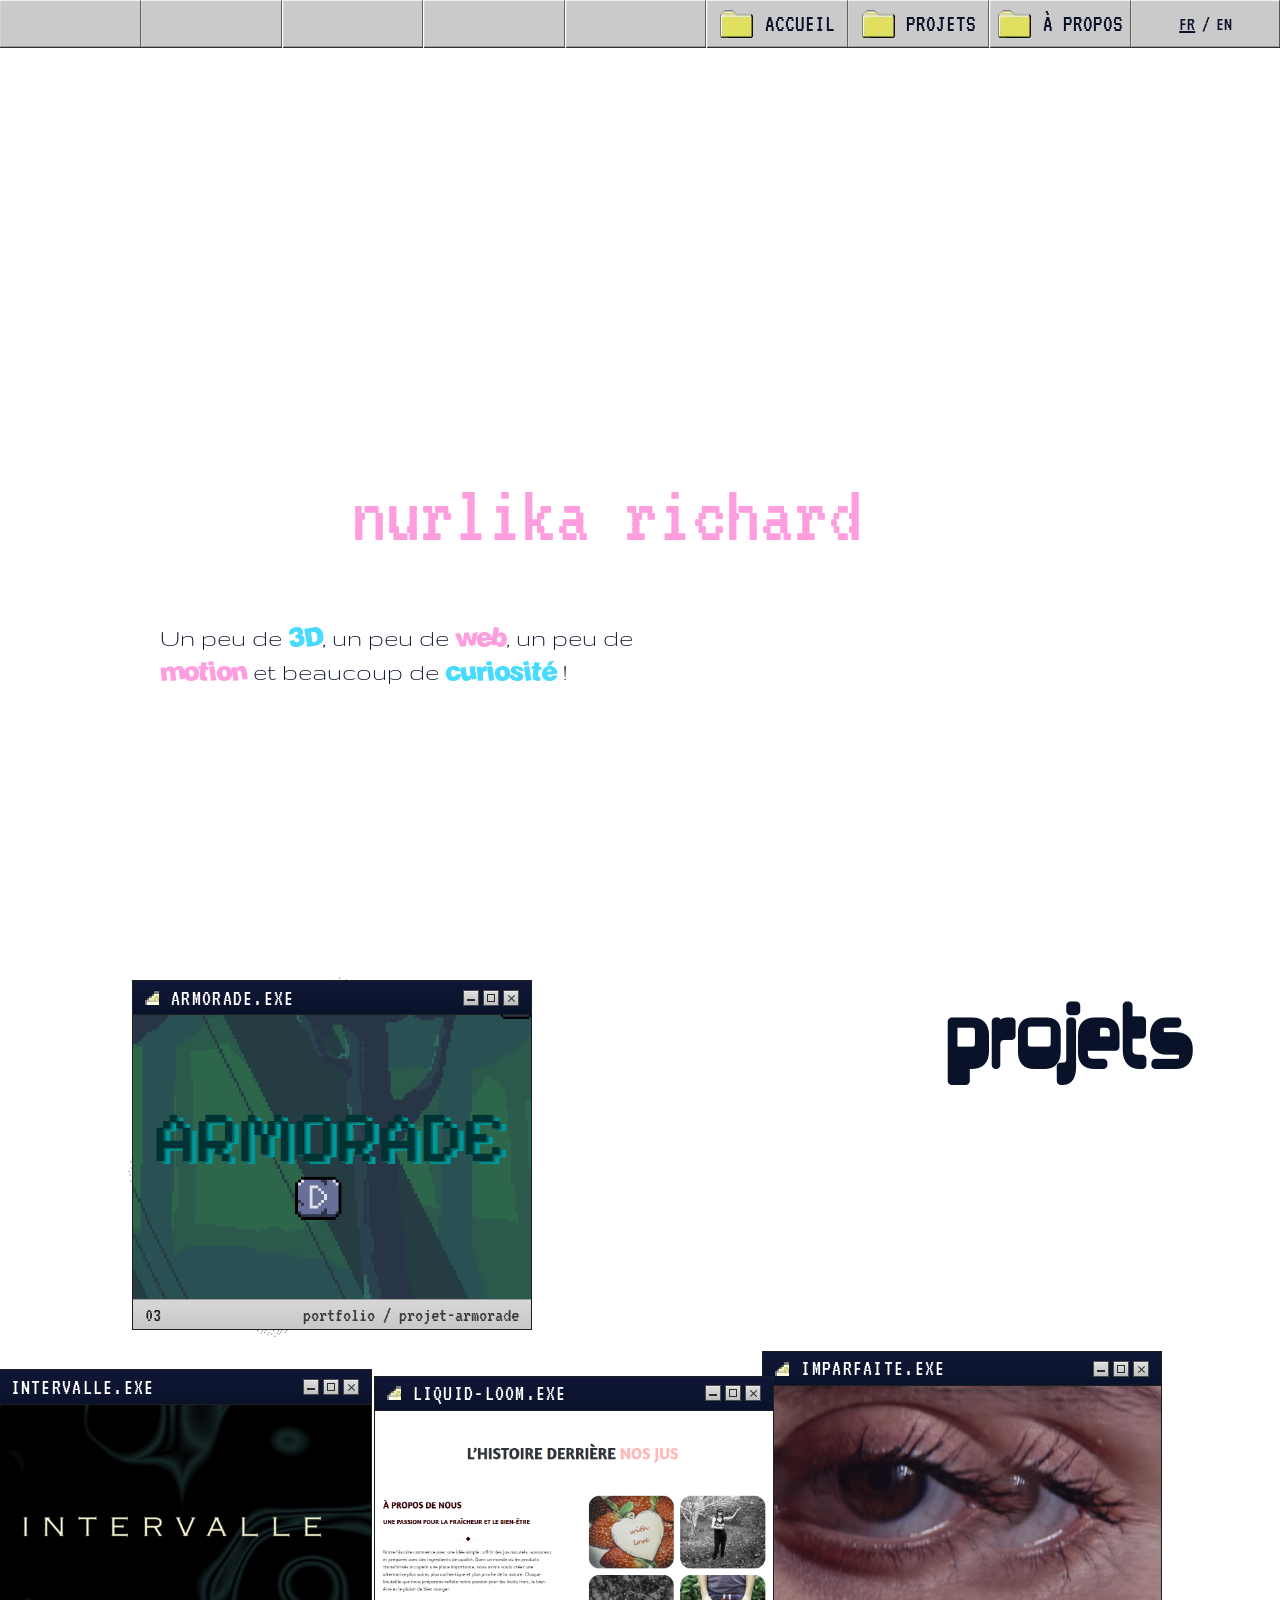
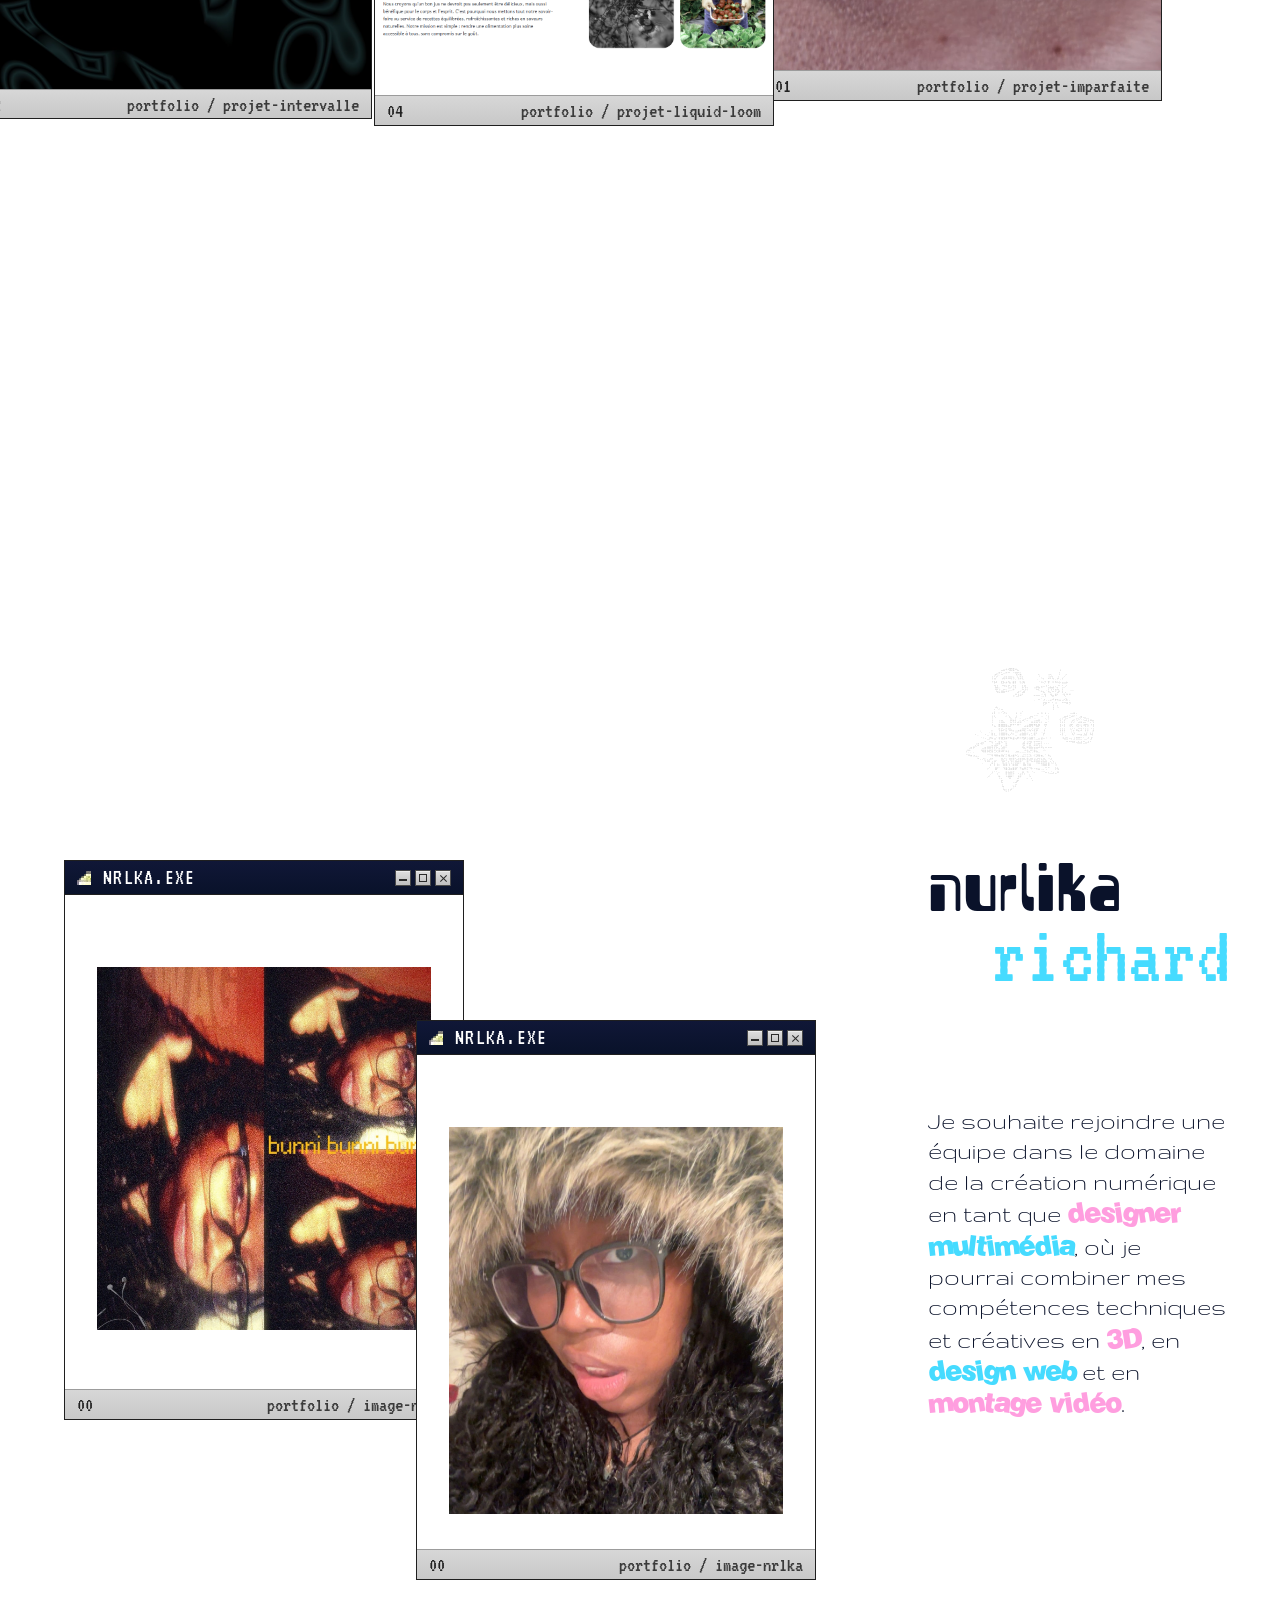
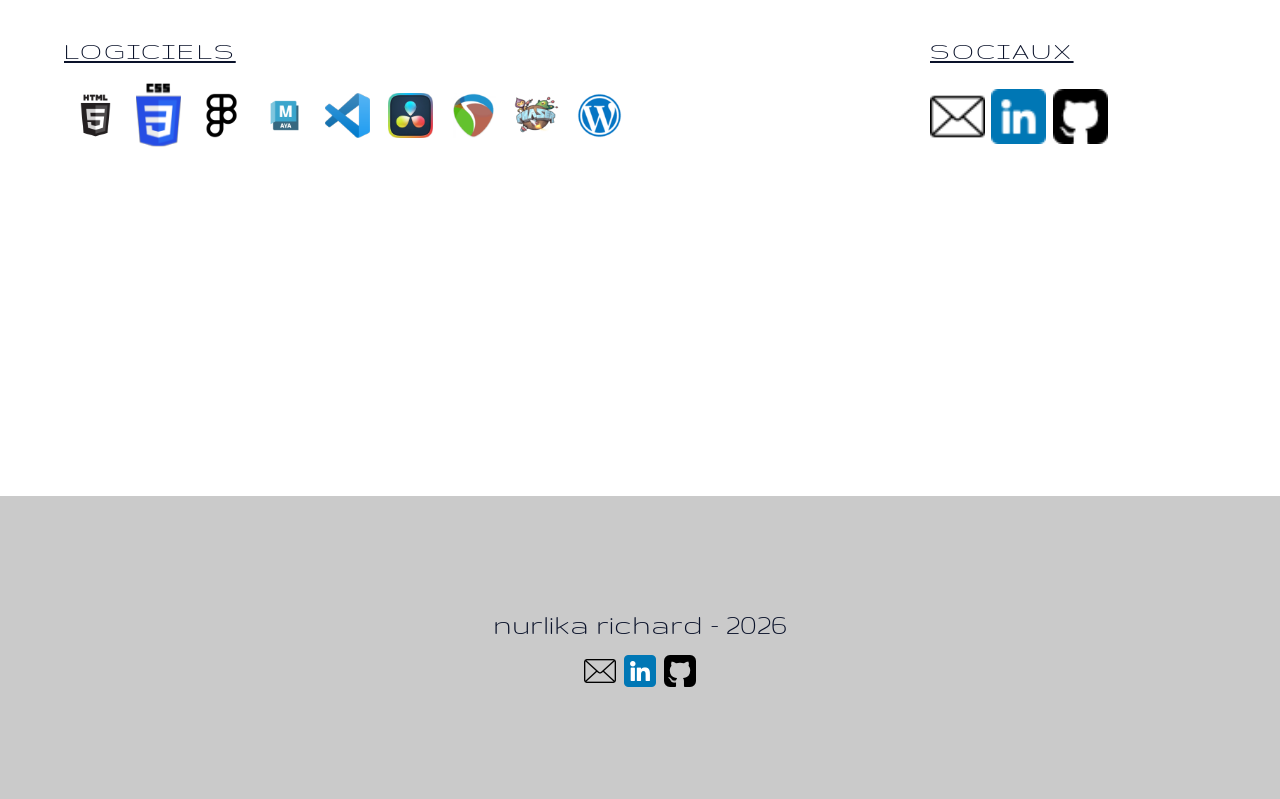
<file: index.html>
<!DOCTYPE html>
<html lang="fr">

<head>
    <!--<meta name="robots" content="noindex, nofollow">  ne rend pas la page visible dans les résultats de recherche -->
    <meta charset="UTF-8">
    <meta name="viewport" content="width=device-width, initial-scale=1.0">
    <title>Accueil | Portfolio Nurlika Richard</title>

    <link rel="stylesheet" href="./css/base.css">
    <link rel="stylesheet" href="./css/layout.css">
    <link rel="stylesheet" href="./css/composants/navigation.css">
    <link rel="stylesheet" href="./css/composants/carte-projet.css">
    <link rel="stylesheet" href="./css/composants/bouton.css">
    <link rel="stylesheet" href="./css/composants/notification.css">
    <link rel="stylesheet" href="./css/composants/animation-pixels.css">
    <script src="./js/main.js"></script>
    <script src="./js/i18n.js" defer></script>
    <script src="./js/notification.js" defer></script>
    <script src="./js/animation-pixels.js" defer></script>
</head>

<body class="page-accueil">

    <div class="page-accueil__content">

        <!-- NAVIGATION -->
        <nav class="navigation">
            <ul>
                <li><a href="#"></a></li>
                <li><a href="#"></a></li>
                <li><a href="#"></a></li>
                <li><a href="#"></a></li>
                <li><a href="#"></a></li>
                <li><a href="#accueil" data-i18n="home">Accueil</a></li>
                <li><a href="#projets" data-i18n="projects">Projets</a></li>
                <li><a href="#a-propos" data-i18n="about">À propos</a></li>
            </ul>
        </nav>

        <!-- CONTENU PRINCIPAL -->
        <main class="accueil">

            <!-- SECTION HERO DE L'ACCUEIL -->
            <section id="accueil" class="accueil-introduction" aria-labelledby="titre-accueil">

                <!-- TITRE PRINCIPAL -->
                <h1 id="titre-accueil">
                    <span class="titre-accueil__ligne"><span>p</span><span>o</span><span>rt</span></span><span
                        class="titre-accueil__ligne"><span>f</span><span>o</span><span>li</span><span>o</span></span>
                </h1>

                <!-- ANIMATION DES FORMES COLORÉES -->
                <aside class="animation-pixels" aria-label="Animation décorative" aria-hidden="true">
                    <span class="animation-pixels__boite animation-pixels__boite--cyan"></span>
                    <span class="animation-pixels__boite animation-pixels__boite--cyan"></span>
                    <span class="animation-pixels__boite animation-pixels__boite--cyan"></span>
                    <span class="animation-pixels__boite animation-pixels__boite--cyan"></span>
                    <span class="animation-pixels__boite animation-pixels__boite--cyan"></span>
                    <span class="animation-pixels__boite animation-pixels__boite--cyan"></span>
                    <span class="animation-pixels__boite animation-pixels__boite--cyan"></span>
                    <span class="animation-pixels__boite animation-pixels__boite--rose"></span>
                    <span class="animation-pixels__boite animation-pixels__boite--rose"></span>
                    <span class="animation-pixels__boite animation-pixels__boite--rose"></span>
                    <span class="animation-pixels__boite animation-pixels__boite--rose"></span>
                    <span class="animation-pixels__boite animation-pixels__boite--rose"></span>
                    <span class="animation-pixels__boite animation-pixels__boite--rose"></span>
                    <span class="animation-pixels__boite animation-pixels__boite--rose"></span>
                    <span class="animation-pixels__boite animation-pixels__boite--cyan"></span>
                    <span class="animation-pixels__boite animation-pixels__boite--rose"></span>
                    <span class="animation-pixels__boite animation-pixels__boite--cyan"></span>
                    <span class="animation-pixels__boite animation-pixels__boite--rose"></span>
                </aside>

                <!-- NOM ET DESCRIPTION -->
                <p class="accueil-sur-titre">nurlika richard</p>
                <p class="accueil-description" data-i18n="intro" data-i18n-html="true">
                    Un peu de <span>3D</span>, un peu de <span>web</span>, un peu de <span>motion</span> et beaucoup de
                    <span>curiosité</span> !
                </p>
            </section>


            <!-- SECTION PROJETS -->
            <section id="projets" class="accueil-projets" aria-labelledby="titre-projets">

                <!-- ÉLÉMENTS DÉCORATIFS -->
                <img src="./assets/images/style-1.svg" alt="" class="accueil-projets__decor" aria-hidden="true">
                <div class="accueil-projets__ombre" aria-hidden="true"></div>

                <!-- TITRE  -->
                <h2 id="titre-projets">
                    <span data-i18n="projectsTitle">projets</span>
                </h2>

                <!-- CARTES DES PROJETS -->
                <div class="cartes-projets">

                    <!-- PROJET IMPARFAITE -->
                    <article class="project-card">
                        <a class="project-card__link" href="./projet.html?id=imparfaite"
                            data-i18n-aria-label="viewProjectImparfaite"
                            aria-label="Voir le projet Imparfaite.exe"></a>

                        <!-- EN-TÊTE DE LA CARTE -->
                        <header class="project-card__header">
                            <span class="project-card__icon" aria-hidden="true"></span>
                            <h3 class="project-card__title">Imparfaite.exe</h3>

                            <!-- CONTRÔLES DE LA FENÊTRE -->
                            <div class="project-card__controls" aria-hidden="true">
                                <span class="project-card__control project-card__control--minimize"></span>
                                <span class="project-card__control project-card__control--maximize"></span>
                                <span class="project-card__control project-card__control--close"></span>
                            </div>
                        </header>

                        <!-- IMAGE DU PROJET -->
                        <div class="project-card__body">
                            <img src="./assets/images/imparfaite-img.png" alt="Capture du projet Imparfaite"
                                class="image-imparfaite">
                        </div>

                        <!-- INFORMATIONS DANS LE FOOTER DE LA CARTE -->
                        <footer class="project-card__footer">
                            <span class="project-card__status">01</span>
                            <span class="project-card__meta">portfolio / projet-imparfaite </span>
                        </footer>
                    </article>


                    <!-- PROJET INTERVALLE -->
                    <article class="project-card project-card--intervalle">
                        <a class="project-card__link" href="./projet.html?id=intervalle"
                            data-i18n-aria-label="viewProjectIntervalle"
                            aria-label="Voir le projet Intervalle.exe"></a>

                        <!-- EN-TÊTE DE LA CARTE -->
                        <header class="project-card__header">
                            <span class="project-card__icon" aria-hidden="true"></span>
                            <h3 class="project-card__title">Intervalle.exe</h3>

                            <!-- CONTRÔLES DE LA FENÊTRE -->
                            <div class="project-card__controls" aria-hidden="true">
                                <span class="project-card__control project-card__control--minimize"></span>
                                <span class="project-card__control project-card__control--maximize"></span>
                                <span class="project-card__control project-card__control--close"></span>
                            </div>
                        </header>

                        <!-- IMAGE DU PROJET -->
                        <div class="project-card__body">
                            <img src="./assets/images/intervalle-img.png" alt="Capture du projet Intervalle"
                                class="image-intervalle">
                        </div>

                        <!-- INFORMATIONS DANS LE FOOTER DE LA CARTE -->
                        <footer class="project-card__footer">
                            <span class="project-card__status">02</span>
                            <span class="project-card__meta">portfolio / projet-intervalle </span>
                        </footer>
                    </article>


                    <!-- PROJET ARMORADE -->
                    <article class="project-card project-card--armorade">
                        <a class="project-card__link" href="./projet.html?id=armorade"
                            data-i18n-aria-label="viewProjectArmorade"
                            aria-label="Voir le projet Armorade.exe"></a>

                        <!-- EN-TÊTE DE LA CARTE -->
                        <header class="project-card__header">
                            <span class="project-card__icon" aria-hidden="true"></span>
                            <h3 class="project-card__title">Armorade.exe</h3>

                            <!-- CONTRÔLES DE LA FENÊTRE -->
                            <div class="project-card__controls" aria-hidden="true">
                                <span class="project-card__control project-card__control--minimize"></span>
                                <span class="project-card__control project-card__control--maximize"></span>
                                <span class="project-card__control project-card__control--close"></span>
                            </div>
                        </header>

                        <!-- IMAGE DU PROJET -->
                        <div class="project-card__body">
                            <img src="./assets/images/armorade-img.png" alt="Capture du projet Armorade"
                                class="image-armorade">
                        </div>

                        <!-- INFORMATIONS DANS LE FOOTER DE LA CARTE -->
                        <footer class="project-card__footer">
                            <span class="project-card__status">03</span>
                            <span class="project-card__meta">portfolio / projet-armorade </span>
                        </footer>
                    </article>


                    <!-- PROJET LIQUID LOOM -->
                    <article class="project-card project-card--liquid-loom">
                        <a class="project-card__link" href="./projet.html?id=liquid-loom"
                            data-i18n-aria-label="viewProjectLiquidLoom"
                            aria-label="Voir le projet Liquid-Loom.exe"></a>

                        <!-- EN-TÊTE DE LA CARTE -->
                        <header class="project-card__header">
                            <span class="project-card__icon" aria-hidden="true"></span>
                            <h3 class="project-card__title">Liquid-Loom.exe</h3>

                            <!-- CONTRÔLES DE LA FENÊTRE -->
                            <div class="project-card__controls" aria-hidden="true">
                                <span class="project-card__control project-card__control--minimize"></span>
                                <span class="project-card__control project-card__control--maximize"></span>
                                <span class="project-card__control project-card__control--close"></span>
                            </div>
                        </header>

                        <!-- IMAGE DU PROJET -->
                        <div class="project-card__body">
                            <img src="./assets/images/liquid-loom-img.png" alt="Capture du projet Liquid Loom"
                                class="image-liquid-loom">
                        </div>

                        <!-- INFORMATIONS DANS LE FOOTER DE LA CARTE -->
                        <footer class="project-card__footer">
                            <span class="project-card__status">04</span>
                            <span class="project-card__meta">portfolio / projet-liquid-loom </span>
                        </footer>
                    </article>

                </div>
            </section>


            <!-- SECTION À PROPOS -->
            <section id="a-propos" class="accueil-a-propos" aria-labelledby="titre-a-propos">

                <!-- ÉLÉMENT DÉCORATIF -->
                <img src="./assets/images/style-2.svg" alt="" class="accueil-a-propos__decor" aria-hidden="true">

                <article class="accueil-a-propos__contenu">

                    <!-- PREMIÈRE BOÎTE DE MON IMAGE -->
                    <div class="Images-de-moi">
                        <article class="project-card project-card--nrlka1">

                            <!-- EN-TÊTE DE LA CARTE -->
                            <header class="project-card__header">
                                <span class="project-card__icon" aria-hidden="true"></span>
                                <h3 class="project-card__title">nrlka.exe</h3>

                                <!-- CONTRÔLES DE LA FENÊTRE -->
                                <div class="project-card__controls" aria-hidden="true">
                                    <span class="project-card__control project-card__control--minimize"></span>
                                    <span class="project-card__control project-card__control--maximize"></span>
                                    <span class="project-card__control project-card__control--close"></span>
                                </div>
                            </header>

                            <!-- IMAGE -->
                            <div class="project-card__body">
                                <img src="./assets/images/me-2.jpg" alt="Une première photo de moi" class="image-moi-2">
                            </div>

                            <!-- INFORMATIONS DANS LE FOOTER DE LA CARTE -->
                            <footer class="project-card__footer">
                                <span class="project-card__status">00</span>
                                <span class="project-card__meta">portfolio / image-nrlka </span>
                            </footer>
                        </article>
                    </div>


                    <!-- DEUXIÈME BOÎTE DE MON IMAGE -->
                    <div class="Images-de-moi">
                        <article class="project-card project-card--nrlka2">

                            <!-- EN-TÊTE DE LA CARTE -->
                            <header class="project-card__header">
                                <span class="project-card__icon" aria-hidden="true"></span>
                                <h3 class="project-card__title">nrlka.exe</h3>

                                <!-- CONTRÔLES DE LA FENÊTRE -->
                                <div class="project-card__controls" aria-hidden="true">
                                    <span class="project-card__control project-card__control--minimize"></span>
                                    <span class="project-card__control project-card__control--maximize"></span>
                                    <span class="project-card__control project-card__control--close"></span>
                                </div>
                            </header>

                            <!-- IMAGE -->
                            <div class="project-card__body">
                                <img src="./assets/images/me-3.jpg" alt="Une première photo de moi" class="image-moi-1">
                            </div>

                            <!-- INFORMATIONS DANS LE FOOTER DE LA CARTE -->
                            <footer class="project-card__footer">
                                <span class="project-card__status">00</span>
                                <span class="project-card__meta">portfolio / image-nrlka </span>
                            </footer>
                        </article>
                    </div>


                    <!-- SECTION DE PRÉSENTATION -->
                    <div id="titre-a-propos" class="accueil-a-propos__titre">
                        <span class="accueil-a-propos__prenom">nurlika</span>
                        <span class="accueil-a-propos__nom">richard</span>

                        <!-- DESCRIPTION  -->
                        <p class="accueil-a-propos__texte" data-i18n="aboutText" data-i18n-html="true">
                            Je souhaite rejoindre une équipe dans le domaine de la
                            création numérique en tant que <span>designer</span> <span>multimédia</span>, où je
                            pourrai
                            combiner mes compétences techniques et créatives en <span>3D</span>, en <span>design
                                web</span>
                            et en
                            <span>montage vidéo</span>.
                        </p>
                    </div>


                    <!-- GRILLE DES LOGICIELS ET RÉSEAUX -->
                    <div class="accueil-a-propos__grille">

                        <!-- SECTION LOGICIELS -->
                        <section class="accueil-a-propos__bloc" aria-labelledby="titre-logiciels">
                            <h3 id="titre-logiciels" data-i18n="software">LOGICIELS</h3>

                            <!-- LISTE DES LOGICIELS -->
                            <ul class="accueil-pastilles" aria-label="Logiciels">

                                <li class="pastille" data-nom="HTML5">
                                    <img src="./assets/icones/html5.png" alt="Logo HTML5">
                                </li>
                                <li class="pastille" data-nom="CSS">
                                    <img src="./assets/icones/css.png" alt="Logo CSS">
                                </li>
                                <li class="pastille" data-nom="Figma">
                                    <img src="./assets/icones/figma.png" alt="Logo Figma">
                                </li>
                                <li class="pastille" data-nom="Maya">
                                    <img src="./assets/icones/maya-1.png" alt="Logo Maya">
                                </li>
                                <li class="pastille" data-nom="VS Code">
                                    <img src="./assets/icones/vscode.png" alt="Logo VS Code">
                                </li>
                                <li class="pastille" data-nom="DaVinci Resolve">
                                    <img src="./assets/icones/davinci.png" alt="Logo DaVinci Resolve">
                                </li>
                                <li class="pastille" data-nom="Reaper">
                                    <img src="./assets/icones/reaper.png" alt="Logo Reaper">
                                </li>
                                <li class="pastille" data-nom="Phaser">
                                    <img src="./assets/icones/phaser.png" alt="Logo Phaser">
                                </li>
                                <li class="pastille" data-nom="Wordpress">
                                    <img src="./assets/icones/wdp.png" alt="Logo Wordpress">
                                </li>
                            </ul>
                        </section>


                        <!-- SECTION RÉSEAUX SOCIAUX -->
                        <section class="accueil-a-propos__bloc" aria-labelledby="titre-sociaux">
                            <h3 id="titre-sociaux" data-i18n="social">SOCIAUX</h3>

                            <!-- LIENS VERS LES RÉSEAUX SOCIAUX -->
                            <ul class="accueil-pastilles" aria-label="Réseaux sociaux">
                                <a href="mailto:nrichardd25@gmail.com" class="link" data-tooltip="Courriel">
                                    <img src="./assets/icones/enveloppe.png" alt="Logo Email">
                                </a>
                                <a href="https://www.linkedin.com/in/nurlika-richard-846755447/" class="link" data-tooltip="LinkedIn" target="_blank" rel="noopener noreferrer">
                                    <img src="./assets/icones/linkedin.png" alt="Logo LinkedIn">
                                </a>
                                <a href="https://github.com/nurkouu" class="link" data-tooltip="Github">
                                    <img src="./assets/icones/github.png" alt="Logo Github">
                                </a>
                            </ul>
                        </section>
                    </div>
                </article>
            </section>
        </main>
    </div>


    <!-- NOTIFICATION DE REMERCIEMENTS -->
    <aside class="notification-visite" data-i18n-aria-label="welcome" aria-label="Message de bienvenue" role="button" tabindex="0"
        aria-expanded="false">
        <span class="notification-visite__badge" aria-hidden="true">1</span>
        <span class="notification-visite__icone" aria-hidden="true">✉</span>

        <!-- MESSAGE DE LA NOTIFICATION -->
        <p class="notification-visite__message">
            <span data-i18n="from">De : nrichardd25@gmail.com</span>
            <span data-i18n="to">À : Vous !</span><br>
            <span data-i18n="thanks">Merci d'avoir visité mon portfolio !</span>
        </p>
    </aside>


    <!-- PIED DE PAGE -->
    <footer class="pied-de-page">
        <p>nurlika richard - 2026</p>

        <!-- LIENS VERS LES RÉSEAUX SOCIAUX -->
        <div class="pied-de-page__liens" aria-label="Réseaux sociaux">
            <a href="mailto:nrichardd25@gmail.com" class="link-footer" data-tooltip="Courriel">
                <img src="./assets/icones/enveloppe.png" alt="Logo Email">
            </a>
            <a href="https://www.linkedin.com/in/nurlika-richard-846755447/" class="link-footer" data-tooltip="LinkedIn" target="_blank" rel="noopener noreferrer">
                <img src="./assets/icones/linkedin.png" alt="Logo LinkedIn">
            </a>
            <a href="https://github.com/nurkouu" class="link-footer" data-tooltip="Github">
                <img src="./assets/icones/github.png" alt="Logo Github">
            </a>

        </div>
    </footer>
</body>

</html>
</file>
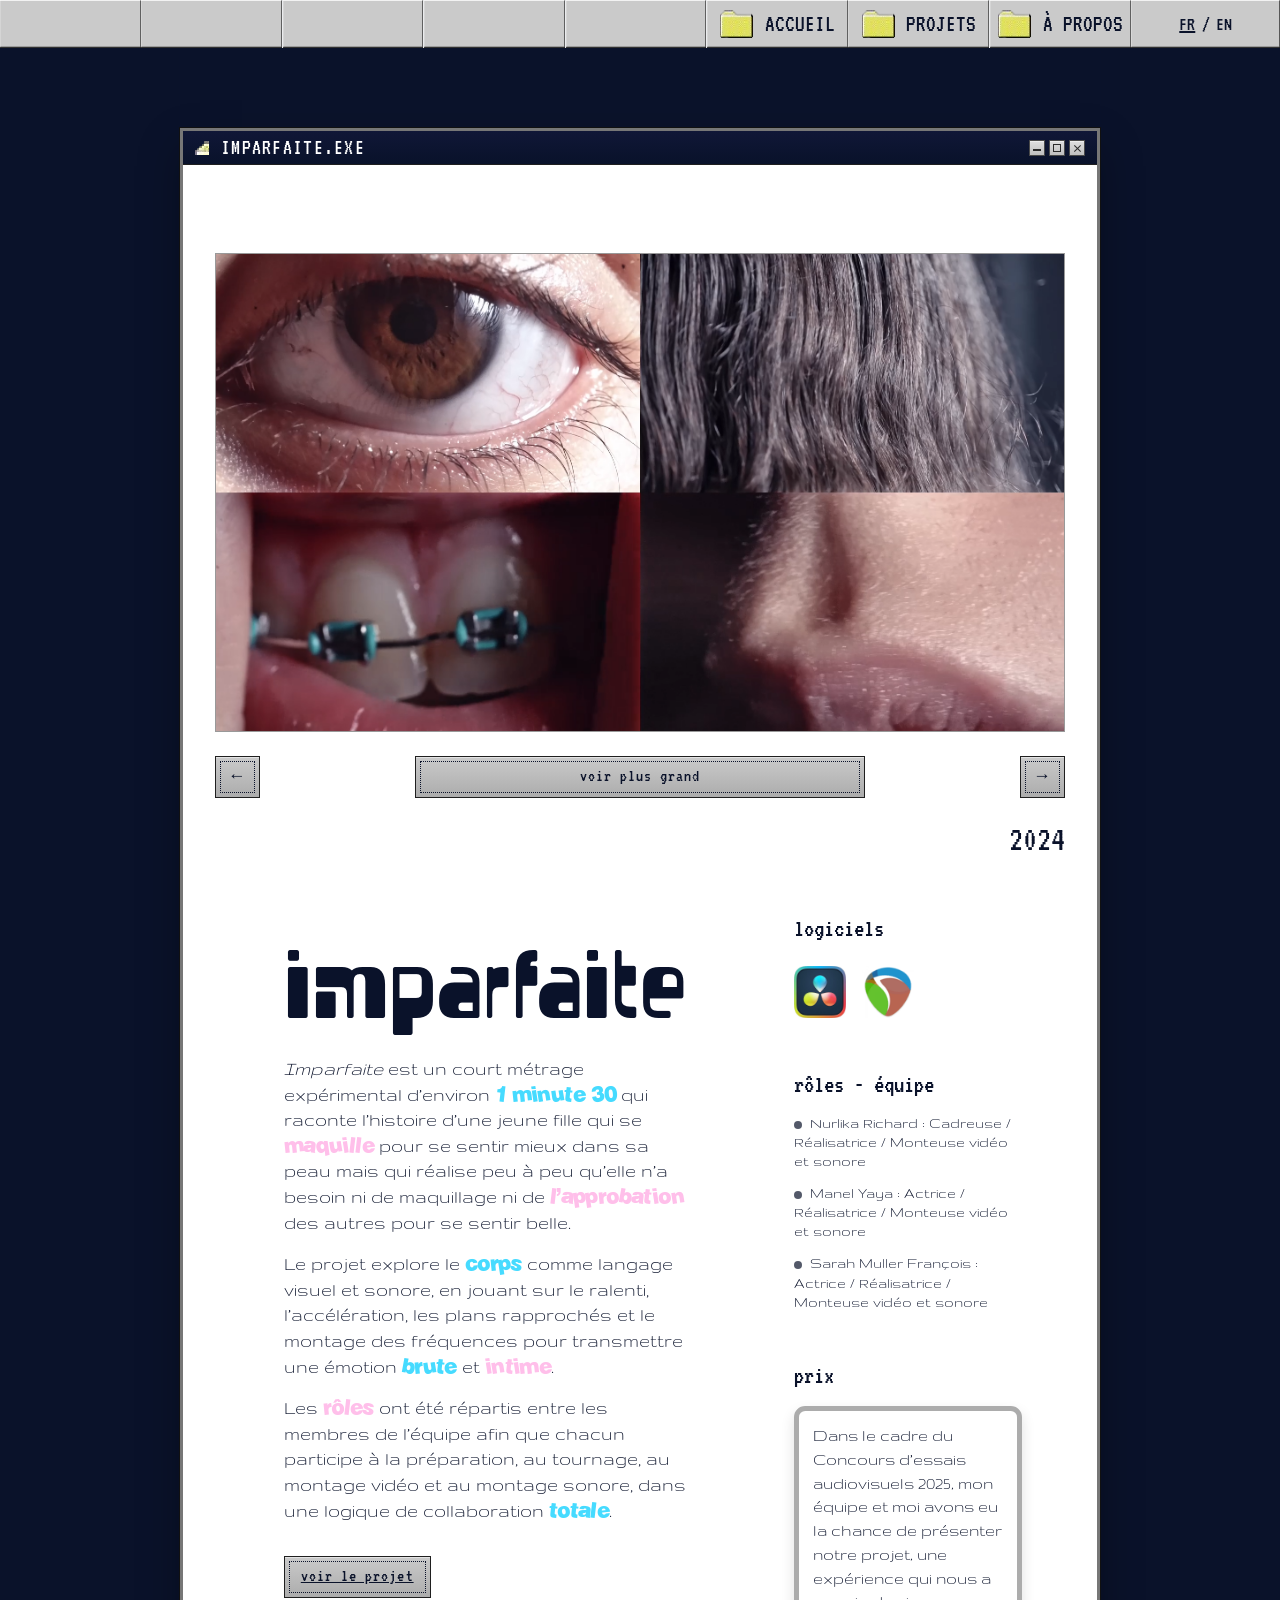
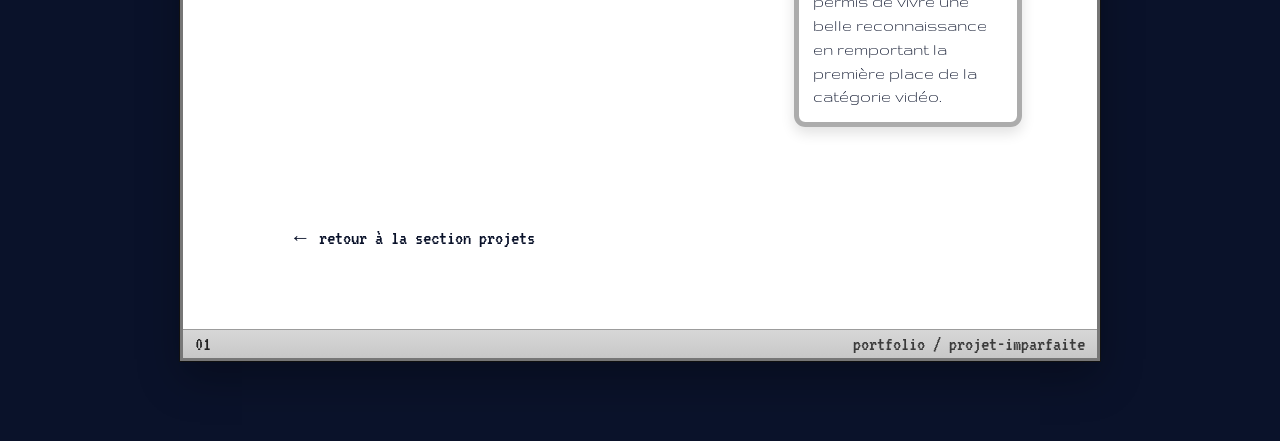
<file: projet.html>
<!DOCTYPE html>
<html lang="fr">

<head>
    <meta charset="UTF-8">
    <!--<meta name="robots" content="noindex, nofollow">  ne rend pas la page visible dans les résultats de recherche -->
    <meta name="viewport" content="width=device-width, initial-scale=1.0">
    <title>Projet | Portfolio Nurlika Richard</title>

    <link rel="stylesheet" href="./css/base.css">
    <link rel="stylesheet" href="./css/layout.css">
    <link rel="stylesheet" href="./css/composants/navigation.css">
    <link rel="stylesheet" href="./css/composants/carte-projet.css">
    <link rel="stylesheet" href="./css/composants/bouton.css">
    <link rel="stylesheet" href="./css/composants/animation-pixels.css">
    <script src="./js/i18n.js" defer></script>
    <script src="./js/projet.js" defer></script>
    <script src="./js/animation-pixels.js" defer></script>
</head>

<body class="page-projet">

    <!-- NAVIGATION -->
    <nav class="navigation" aria-label="Navigation principale">
        <ul>
            <li><a href="#"></a></li>
            <li><a href="#"></a></li>
            <li><a href="#"></a></li>
            <li><a href="#"></a></li>
            <li><a href="#"></a></li>
            <li><a href="./index.html#accueil" data-i18n="home">Accueil</a></li>
            <li><a href="./index.html#projets" data-i18n="projects">Projets</a></li>
            <li><a href="./index.html#a-propos" data-i18n="about">À propos</a></li>
        </ul>
    </nav>


    <!-- CONTENU DE LA PAGE -->
    <main class="projet-detail">

        <!-- ANIMATION DE PIXELS GAUCHE -->
        <aside class="animation-pixels animation-pixels--projet animation-pixels--projet-gauche"
            aria-label="Animation décorative" aria-hidden="true">
            <span class="animation-pixels__boite animation-pixels__boite--cyan"></span>
            <span class="animation-pixels__boite animation-pixels__boite--cyan"></span>
            <span class="animation-pixels__boite animation-pixels__boite--cyan"></span>
            <span class="animation-pixels__boite animation-pixels__boite--rose"></span>
            <span class="animation-pixels__boite animation-pixels__boite--cyan"></span>
            <span class="animation-pixels__boite animation-pixels__boite--rose"></span>
            <span class="animation-pixels__boite animation-pixels__boite--cyan"></span>
            <span class="animation-pixels__boite animation-pixels__boite--rose"></span>
            <span class="animation-pixels__boite animation-pixels__boite--cyan"></span>
            <span class="animation-pixels__boite animation-pixels__boite--rose"></span>
            <span class="animation-pixels__boite animation-pixels__boite--rose"></span>
            <span class="animation-pixels__boite animation-pixels__boite--rose"></span>
            <span class="animation-pixels__boite animation-pixels__boite--cyan"></span>
            <span class="animation-pixels__boite animation-pixels__boite--cyan"></span>
            <span class="animation-pixels__boite animation-pixels__boite--rose"></span>
            <span class="animation-pixels__boite animation-pixels__boite--cyan"></span>
            <span class="animation-pixels__boite animation-pixels__boite--rose"></span>
            <span class="animation-pixels__boite animation-pixels__boite--cyan"></span>
            <span class="animation-pixels__boite animation-pixels__boite--rose"></span>
            <span class="animation-pixels__boite animation-pixels__boite--cyan"></span>
        </aside>


        <!-- ANIMATION DE PIXELS DROITE -->
        <aside class="animation-pixels animation-pixels--projet animation-pixels--projet-droit"
            aria-label="Animation décorative" aria-hidden="true">
            <span class="animation-pixels__boite animation-pixels__boite--cyan"></span>
            <span class="animation-pixels__boite animation-pixels__boite--cyan"></span>
            <span class="animation-pixels__boite animation-pixels__boite--cyan"></span>
            <span class="animation-pixels__boite animation-pixels__boite--rose"></span>
            <span class="animation-pixels__boite animation-pixels__boite--rose"></span>
            <span class="animation-pixels__boite animation-pixels__boite--rose"></span>
            <span class="animation-pixels__boite animation-pixels__boite--cyan"></span>
            <span class="animation-pixels__boite animation-pixels__boite--cyan"></span>
            <span class="animation-pixels__boite animation-pixels__boite--rose"></span>
            <span class="animation-pixels__boite animation-pixels__boite--rose"></span>
            <span class="animation-pixels__boite animation-pixels__boite--cyan"></span>
            <span class="animation-pixels__boite animation-pixels__boite--rose"></span>
            <span class="animation-pixels__boite animation-pixels__boite--cyan"></span>
            <span class="animation-pixels__boite animation-pixels__boite--rose"></span>
            <span class="animation-pixels__boite animation-pixels__boite--cyan"></span>
            <span class="animation-pixels__boite animation-pixels__boite--rose"></span>
            <span class="animation-pixels__boite animation-pixels__boite--cyan"></span>
            <span class="animation-pixels__boite animation-pixels__boite--rose"></span>
            <span class="animation-pixels__boite animation-pixels__boite--cyan"></span>
            <span class="animation-pixels__boite animation-pixels__boite--rose"></span>
        </aside>


        <!-- CARTE PRINCIPALE DES PROJETS -->
        <article class="project-card projet-detail__carte" aria-labelledby="projet-titre">

            <!-- EN-TÊTE DE LA CARTE -->
            <header class="project-card__header">
                <span class="project-card__icon" aria-hidden="true"></span>
                <h1 class="project-card__title" id="fenetre-titre">projet.exe</h1>

                <!-- CONTRÔLES DE LA FENÊTRE -->
                <div class="project-card__controls">
                    <span class="project-card__control project-card__control--minimize" aria-hidden="true"></span>
                    <span class="project-card__control project-card__control--maximize" aria-hidden="true"></span>
                    <button type="button" class="project-card__control project-card__control--close"
                        data-i18n-aria-label="closeHome"
                        aria-label="Retour à la page d'accueil"></button>
                </div>
            </header>


            <!-- CONTENU DE LA CARTE DES PROJETS -->
            <section class="project-card__body" aria-labelledby="projet-titre">

                <!-- MÉDIAS DES PROJETS -->
                <div class="projet-detail__media" id="projet-media" aria-live="polite"></div>

                <!-- DATE DES PROJETS -->
                <time class="projet-detail__date" id="projet-date" datetime="2026">2026</time>


                <!-- INFORMATIONS DES PROJETS -->
                <section class="projet-detail__contenu">

                    <!-- DESCRIPTIONS DES PROJETS -->
                    <section class="projet-detail__description">

                        <!-- TITRE DES PROJETS -->
                        <h2 class="projet-detail__titre" id="projet-titre">Projet</h2>

                        <!-- TEXTES DES PROJETS -->
                        <div class="projet-detail__texte" id="projet-description"></div>

                        <!-- BOUTON "CALL TO ACTION" DES PROJETS -->
                        <section class="projet-detail__bloc projet-detail__bloc--cta" id="projet-cta"
                            data-i18n-aria-label="projectAction"
                            aria-label="Action du projet"></section>
                    </section>


                    <!-- INFORMATIONS DES PROJETS -->
                    <aside class="projet-detail__infos" data-i18n-aria-label="projectInfo" aria-label="Informations du projet">

                        <!-- LOGICIELS UTILISÉS -->
                        <section class="projet-detail__bloc" aria-labelledby="titre-logiciels-projet">
                            <h2 id="titre-logiciels-projet" data-i18n="software">logiciels</h2>
                            <ul class="projet-detail__liste" id="projet-logiciels"></ul>
                        </section>


                        <!-- RÔLES ET ÉQUIPE -->
                        <section class="projet-detail__bloc" aria-labelledby="titre-equipe-projet">
                            <h2 id="titre-equipe-projet" data-i18n="team">rôles - équipe</h2>
                            <ul class="projet-detail__liste" id="projet-equipe"></ul>
                        </section>



                        <!-- PRIX DES PROJETS -->
                        <section class="projet-detail__bloc projet-detail__bloc--prix" id="projet-prix"
                        data-i18n-aria-label="projectPrize"
                        aria-label="Prix du projet"></section>
                    </aside>
                </section>



                <!-- LIEN POUR RETOURNER AU SECTION PROJETS -->
                <a class="projet-detail__retour" data-i18n="backProjects" href="./index.html#projets">← retour à la section projets</a>
            </section>


            <!-- PIED DE LA CARTE -->
            <footer class="project-card__footer">
                <span class="project-card__status" id="projet-numero">01</span>
                <span class="project-card__meta" id="projet-meta">portfolio / projet</span>
            </footer>
        </article>
    </main>
</body>

</html>
</file>
<file: css/base.css>
:root {
    /* VARIABLES — COULEURS */
    --primary-bg-color: #ffffff;
    --primary-nav-color: #CACACA;
    --secondary-nav-color: #ACACAC;
    --text-color: #0A122A;
    --cyan-highlight-color: #46DBFF;
    --rose-highlight-color: #FFBFEA;
    --rose-fonce-highlight-color: #ff9edf;
}


/* POLICES */
@font-face {
    font-family: "Gruppo";
    src: url("../assets/polices/Gruppo-Regular.ttf") format("TrueType");
    font-weight: 400;
    font-style: normal;
    font-display: swap;
}

@font-face {
    font-family: "Soopafresh";
    src: url("../assets/polices/Soopafresh.ttf") format("TrueType");
    font-weight: 400;
    font-style: normal;
    font-display: swap;
}

@font-face {
    font-family: "Vectroid";
    src: url("../assets/polices/Vectroid.otf") format("OpenType");
    font-weight: 400;
    font-style: normal;
    font-display: swap;
}

@font-face {
    font-family: "VT323";
    src: url("../assets/polices/VT323-Regular.ttf") format("TrueType");
    font-weight: 600;
    font-style: normal;
    font-display: swap;
}


/* CURSEUR */
body {
    background-color: var(--primary-bg-color);
    cursor: url("../assets/images/cursor-2.png") 4 2, auto;
}


/* CURSEUR — ÉLÉMENTS INTERACTIFS */
a,
button,
summary,
input[type="button"],
input[type="submit"],
input[type="reset"],
label[for] {
    cursor: url("../assets/images/cursor-2.png") 4 2, pointer;
}


/* CONTENEUR GAUCHE — TITRE PRINCIPAL */
.container-gauche h1 {
    background-color: red;
    font-size: 8rem;
}


/* CONTENEUR GAUCHE — SOUS-TITRE */
.container-gauche h3 {
    font-size: 8rem;
}


/* CONTENEURS — STRUCTURE FLEX */
.containers {
    display: flex;
    align-items: center;
    gap: 1rem;
}


/* CONTENEURS — RÉPARTITION */
.container-gauche,
.container-droite {
    flex: 1;
}


/* IMAGE — CONTENEUR DROIT */
.container-droite img {
    max-width: 100%;
    height: auto;
}


/* RESPONSIVE — MOBILE */
@media (max-width: 500px) {

    /* CONTENEURS — DISPOSITION VERTICALE */
    .containers {
        flex-direction: column;
    }
}
</file>
<file: css/layout.css>
/* GÉNÉRAL */
* {
    box-sizing: border-box;
}

html,
body {
    min-height: 100vh;
    margin: 0;
}

html {
    scroll-behavior: smooth;
}

body {
    color: var(--text-color);
}

.page-accueil__content {
    opacity: 1;
    filter: blur(0);
    transform: translateY(0);
    pointer-events: auto;
}

.page-accueil {
    display: flex;
    min-height: 100vh;
    flex-direction: column;
    overflow-x: hidden;
}

/* SECTION ACCUEIL */
.page-accueil {
    display: flex;
    min-height: 100vh;
    flex-direction: column;
    overflow-x: hidden;
}

.page-accueil .navigation {
    position: sticky;
    top: 0;
    z-index: 1000;
}

.page-accueil .navigation ul {
    background: rgb(255 255 255 / 92%);
}

.page-accueil .navigation ul {
    justify-content: flex-end;
}

.page-accueil .navigation li {
    flex: 0 1 20rem;
}

.page-accueil .navigation a {
    width: 100%;
    height: 3rem;
    font-size: 1.5rem;
}

.accueil-pastille img,
.accueil-a-propos__bloc img,
.pastille img,
.link img,
.link-footer img,
.pied-de-page__liens img {
    display: block;
    width: 100%;
    height: auto;
    max-width: 100%;
    background: transparent;
    border-radius: 0;
    object-fit: contain;
}

.navigation li:nth-child(n + 6) a {
    gap: 0.7rem;
}

.navigation li:nth-child(n + 6) a::before {
    content: "";
    width: 34px;
    height: 28px;
    flex-shrink: 0;
    background-image: url("../assets/images/dossier.png");
    background-repeat: no-repeat;
    background-size: contain;
    background-position: center;
}

.navigation li:nth-child(n + 6) a:hover,
.navigation li:nth-child(n + 6) a:focus-visible {
    background-image: url("../assets/images/nav-bg-fonce.png");
}


.accueil {
    display: grid;
    flex: 1;
    grid-template-columns: 1fr;
}

.accueil-introduction {
    position: relative;
    display: flex;
    flex-direction: column;
    justify-content: center;
    min-height: calc(100vh - 3rem);
    padding: 5rem 0 4rem 10rem;
    scroll-margin-top: 3.5rem;
    background: transparent;
}

.accueil-sur-titre {
    margin: 1rem 0 0 15vw;
    color: var(--rose-fonce-highlight-color);
    font-family: "VT323";
    font-size: 85px;
}

#titre-accueil {
    margin: 0;
    color: var(--text-color);
    font-family: "Vectroid";
    font-size: 200px;
    font-weight: 400;
    line-height: 0.9;
}

#titre-accueil span {
    display: inline-block;
    opacity: 0;
    animation: glitch-letter 5s ease-in infinite;
}

#titre-accueil .titre-accueil__ligne {
    display: contents;
}

/* DÉLAI - ANIMATION DES LETTRES DU MOT PORTFOLIO*/

#titre-accueil span:nth-child(1) {
    animation-delay: 0s;
}

#titre-accueil span:nth-child(2) {
    animation-delay: 0.15s;
}

#titre-accueil span:nth-child(3) {
    animation-delay: 0.3s;
}

#titre-accueil span:nth-child(4) {
    animation-delay: 0.45s;
}

#titre-accueil span:nth-child(5) {
    animation-delay: 0.6s;
}

#titre-accueil span:nth-child(6) {
    animation-delay: 0.75s;
}

#titre-accueil span:nth-child(7) {
    animation-delay: 0.9s;
}

#titre-accueil span:nth-child(8) {
    animation-delay: 1.05s;
}

#titre-accueil span:nth-child(9) {
    animation-delay: 1.2s;
}


@keyframes glitch-letter {

    /* OPACITÉ - ANIMATION DES LETTRES DU MOT PORTFOLIO*/
    0% {
        opacity: 0;
    }

    12% {
        opacity: 1;
    }

    24% {
        opacity: 0;
    }

    36% {
        opacity: 1;
    }

    48% {
        opacity: 1;
    }

    60% {
        opacity: 0;
    }

    72% {
        opacity: 1;
    }

    84% {
        opacity: 0;
    }

    100% {
        opacity: 1;
    }
}


.accueil-description {
    max-width: 34rem;
    margin: 4rem 0 0;
    font-family: "Gruppo";
    font-size: clamp(1.2rem, 2vw, 1.65rem);
    /* TAILLE : MIN / IDÉAL / MAX */
    line-height: 1.25;
}

.accueil-description span {
    font-family: "Soopafresh";
}

/* COULEURS - SPANS */
.accueil-description span:nth-of-type(1),
.accueil-description span:nth-of-type(4) {
    color: var(--cyan-highlight-color);
}

.accueil-description span:nth-of-type(2),
.accueil-description span:nth-of-type(3) {
    color: var(--rose-fonce-highlight-color);
}


/* SECTION PROJETS */
.accueil-projets {
    position: relative;
    min-height: 42rem;
    padding: 2rem 4rem 6rem;
    scroll-margin-top: 3.5rem;
}

#titre-projets {
    font-size: 85px;
    position: absolute;
    right: 8vw;
    top: 1rem;
    font-family: "Vectroid";
}

#titre-projets span {
    display: inline-block;
    transition: font-family 0.15s ease;
}

.accueil-projets__decor {
    position: absolute;
    top: 1.5rem;
    left: 7rem;
    width: clamp(16rem, 28vw, 26rem);
    height: auto;
    z-index: 0;
    pointer-events: none;
    user-select: none;
}


.project-card__body {
    position: relative;
    place-items: center;
    padding: 1rem;
    overflow: hidden;
}


/* SECTION À PROPOS */
.accueil-a-propos {
    position: relative;
    min-height: 50rem;
    padding: 2rem 4rem 6rem;
    scroll-margin-top: 3.5rem;
}

/* DÉCORATION = IMAGE STYLE */
.accueil-a-propos__decor {
    position: absolute;
    top: 0;
    right: 200px;
    width: 10vw;
    height: auto;
    z-index: 0;
}

.accueil-a-propos__contenu {
    display: grid;
    grid-template-columns: 20fr 30fr 50fr;
    gap: 2rem;
    align-items: start;
    max-width: 1300px;
    margin: 10rem auto 15rem;
    padding-bottom: 10rem;
    position: relative;
    z-index: 1;
}


.accueil-a-propos__titre {
    display: grid;
    margin: 0;
    line-height: 0.9;
}

/* PRÉNOM */
.accueil-a-propos__prenom {
    color: var(--text-color);
    font-family: "Vectroid";
    font-size: clamp(3rem, 5vw, 5rem);
    font-weight: 400;
}

/* NOM */
.accueil-a-propos__nom {
    color: var(--cyan-highlight-color);
    margin-left: 5vw;
    font-family: "VT323";
    font-size: 85px;
    font-weight: 400;
}

.accueil-a-propos__texte {
    max-width: 28rem;
    margin: 7rem 0 0;
    color: var(--text-color);
    font-family: "Gruppo";
    font-size: 26.4px;
    line-height: 1.15;
}

/* COULEURS DU TEXTE */
.accueil-a-propos__texte span:nth-of-type(1) {
    color: var(--rose-fonce-highlight-color);
    font-family: "Soopafresh";
}

.accueil-a-propos__texte span:nth-of-type(2) {
    color: var(--cyan-highlight-color);
    font-family: "Soopafresh";
}

.accueil-a-propos__texte span:nth-of-type(3) {
    color: var(--rose-fonce-highlight-color);
    font-family: "Soopafresh";
}

.accueil-a-propos__texte span:nth-of-type(4) {
    color: var(--cyan-highlight-color);
    font-family: "Soopafresh";
}

.accueil-a-propos__texte span:nth-of-type(5) {
    color: var(--rose-fonce-highlight-color);
    font-family: "Soopafresh";
}

.accueil-a-propos__grille {
    display: grid;
    grid-template-columns: repeat(2, minmax(0, 1fr));
    gap: 2rem;
    align-self: end;
}

/* TITRES - LOGICIELS / SOCIAUX */
.accueil-a-propos__bloc h3 {
    color: var(---color);
    font-family: "Gruppo";
    font-size: 26px;
    font-weight: 400;
    letter-spacing: 0.08em;
    text-decoration: underline;
}

.accueil-a-propos__bloc {
    position: relative;
    top: 10rem;
}


/* PASTILLES - LOGICIELS */
.accueil-a-propos__grille .accueil-pastilles:nth-of-type(1) {
    /* ALIGNEMENT - DESKTOP */
    display: flex;
    justify-content: space-between;
    align-items: center;
    padding: 0;
}

/* PASTILLES - SOCIAUX */
.accueil-a-propos__grille .accueil-pastilles:nth-of-type(2) {
    /* ALIGNEMENT - DESKTOP */
    display: flex;
    align-items: center;
    padding: 0;
}

.accueil-a-propos__grille .accueil-pastilles:nth-of-type(2) {
    /* ALIGNEMENT - DESKTOP */
    display: flex;
    align-items: center;
    padding: 0;
}

.accueil-a-propos__grille .accueil-a-propos__bloc:nth-of-type(2) {
    position: relative;
    left: 650px;
}

.accueil-pastilles img:nth-child(1) {
    margin-right: 15px;
}

.accueil-pastilles img:nth-child(2) {
    margin-right: 15px;
}

.accueil-pastilles img:nth-child(3) {
    margin-right: 15px;
}

.accueil-pastilles img:nth-child(4) {
    margin-right: 15px;
}

.accueil-pastilles img:nth-child(5) {
    margin-right: 15px;
}

/* LIENS - ICÔNES */
.link img {
    width: 55px;
    transition: transform 0.2s ease;
}

.link:hover img {
    transform: scale(1.1);
}

.link {
    position: relative;
    display: inline-block;
}

/* FLÈCHE - TOOLTIP */
.link::before {
    content: "";
    position: absolute;

    bottom: calc(100% + 10px);
    left: 50%;
    transform: translateX(-50%);

    border-left: 5px solid transparent;
    border-right: 5px solid transparent;
    border-top: 6px solid var(--rose-highlight-color);

    opacity: 0;
    visibility: hidden;

    transition: opacity 0.2s ease;
}

/* TOOLTIP */
.link::after {
    content: attr(data-tooltip);
    position: absolute;
    top: 100%;
    left: 50%;
    transform: translateX(-60%);

    background-color: var(--rose-highlight-color);
    color: var(--text-color);
    padding: 6px 10px;
    border-radius: 5px;

    font-size: 20px;
    font-family: "VT323";
    white-space: nowrap;

    opacity: 0;
    visibility: hidden;
    transition: opacity 0.2s ease;

    margin-bottom: 8px;
}

/* HOVER - TOOLTIP */
.link:hover::after,
.link:hover::before {
    opacity: 1;
    visibility: visible;
}


/* PASTILLES */
.pastille {
    position: relative;
    left: 0;
    display: flex;
    cursor: pointer;
    gap: 2rem;
    margin: 1rem 1.5rem;
}

.pastille img {
    width: 100%;
    height: 100%;
    object-fit: contain;

    /* ZOOM */
    transform: scale(3);
    transition: transform 0.25s ease;
}

/* HOVER - ZOOM */
.pastille:hover img {
    transform: scale(3.5);
}

/* POPUP */
.pastille::after {
    content: attr(data-nom);
    position: absolute;
    top: 100%;
    left: 50%;
    transform: translateX(-60%);

    background: var(--rose-highlight-color);
    color: var(--text-color);
    padding: 6px 10px;
    border-radius: 6px;

    font-size: 20px;
    font-family: "VT323";
    white-space: nowrap;

    opacity: 0;
    visibility: hidden;

    transition:
        opacity 0.2s ease,
        transform 0.2s ease;
}

.page-accueil .pastille::after {
    top: calc(100% + 0.5rem);
}

/* FLÈCHE - POPUP */
.pastille::before {
    content: "";
    position: absolute;

    bottom: calc(100% + 10px);
    left: 50%;
    transform: translateX(-50%);

    border-left: 5px solid transparent;
    border-right: 5px solid transparent;
    border-top: 6px solid var(--rose-highlight-color);

    opacity: 0;
    visibility: hidden;

    transition: opacity 0.2s ease;
}

/* HOVER - POPUP */
.pastille:hover::after,
.pastille:hover::before {
    opacity: 1;
    visibility: visible;
}

.pastille:hover::after {
    transform: translateX(-50%) translateY(0);
}


/* SECTION FOOTER */
.pied-de-page {
    padding: 7rem;
    background: var(--primary-nav-color);
    font-family: "Gruppo";
    text-align: center;
    font-size: 2rem;
    color: var(--text-color);
}

.pied-de-page p {
    margin: 0;
}

.pied-de-page__liens {
    display: flex;
    justify-content: center;
    gap: 0.5rem;
    margin-top: 1rem;
}

/* HOVER - ICÔNES FOOTER */
.link-footer img {
    transition: filter 0.25s ease, transform 0.25s ease;
}

.link-footer:hover img {
    filter: brightness(1.5) drop-shadow(0 0 6px var(--text-color));
    transform: scale(1.08);
}


@media (max-width: 500px) {

    /* BASE MOBILE - RESPONSIVE */
    html,
    body {
        width: 100%;
        max-width: 100%;
        overflow-x: hidden;
    }

    *,
    *::before,
    *::after {
        box-sizing: border-box;
    }


    /* NAVIGATION - ACCUEIL */
    .page-accueil .navigation {
        flex-direction: column;
        align-items: center;
        width: 100%;
    }

    .page-accueil .navigation a {
        font-size: 1.2rem;
    }


    /* HERO - MOBILE */
    .accueil-introduction {
        min-height: 55vh;
        padding: 15vh 2rem 25vh;
        width: 100%;
    }

    .accueil-sur-titre {
        width: 100%;
        margin: 1rem 0 0;
        font-size: 5.9vh;
        padding: 5rem 0 0;
        text-align: center;
    }

    #titre-accueil {
        width: 100%;
        font-size: clamp(8rem, 35vw, 9.375rem);
        line-height: 0.9;
        text-align: center;
    }

    #titre-accueil .titre-accueil__ligne {
        display: block;
    }

    .accueil-description {
        width: 100%;
        max-width: 100%;
        box-sizing: border-box;
        margin-left: 0;
        padding: 3rem 1rem 0;
        font-size: 1.5rem;
        text-align: center;
    }


    /* NAVIGATION DES PAGES PROJETS */
    .page-projet .navigation {
        flex-direction: column;
        align-items: center;
        width: 100%;
    }

    .page-projet .navigation a {
        font-size: 1.2rem;
    }

    .page-projet .navigation ul {
        flex-wrap: wrap;
        gap: 0.25rem;
        max-width: 100%;
    }

    .page-projet .navigation li:nth-child(-n + 5) {
        display: none;
    }

    .page-projet .navigation li:nth-child(n + 6) {
        flex: 1 1 calc(33.333% - 0.25rem);
        min-width: 0;
    }

    .page-projet .navigation li:nth-child(n + 6) a {
        min-height: 2.5rem;
        padding: 0.25rem 0.5rem;
        font-size: clamp(1rem, 4vw, 1.25rem);
    }


    /* PROJETS - MOBILE */
    .accueil-projets,
    .accueil-a-propos {
        width: 100%;
        max-width: 100%;
        padding-inline: 1.25rem;
        box-sizing: border-box;
    }

    .accueil-a-propos {
        padding-bottom: 0;
    }

    .cartes-projets {
        display: grid;
        grid-template-columns: 1fr;
        width: 100%;
        max-width: 100%;
        height: auto;
        gap: 2rem;
        overflow: visible;
    }

    .project-card {
        position: relative;
        width: 100%;
        max-width: 100%;
        min-height: 22rem;
        left: auto;
        right: auto;
        top: auto;
    }


    /* À PROPOS - STRUCTURE */
    .accueil-a-propos__contenu {
        display: flex;
        flex-direction: column;
        align-items: center;
        width: 100%;
        max-width: 100%;
        gap: 0;
        margin-top: 8vh;
        margin-left: 0;
        margin-right: 0;
    }

    .accueil-a-propos__titre {
        display: contents;
    }

    .accueil-a-propos__contenu,
    .accueil-a-propos__grille {
        grid-template-columns: 1fr;
    }


    /* À PROPOS - DÉCORATION */
    .accueil-projets__decor,
    .accueil-a-propos__decor {
        width: 8rem;
        max-width: 100%;
    }

    .accueil-a-propos__decor {
        width: 15vh;
        position: relative;
        left: 0;
        right: auto;
        top: 7rem;
        align-self: center;
        z-index: 1;
    }


    /* IMAGES - MOI */
    .accueil-a-propos__contenu>.Images-de-moi:first-of-type {
        display: none;
    }

    .accueil-a-propos__contenu>.Images-de-moi:nth-of-type(2) {
        position: relative;
        right: auto;
        left: auto;
        order: 3;
        align-self: center;
        width: 82vw;
        max-width: 100%;
        margin: 0 auto;
    }

    .accueil-a-propos__contenu .project-card--nrlka2 {
        top: 0;
        right: 0;
        left: auto;
        width: 100%;
        max-width: 100%;
        height: 45vh;
        min-height: 0;
        aspect-ratio: 4 / 3;
    }

    .accueil-a-propos__contenu .image-moi-1 {
        display: block;
        width: 100%;
        max-width: 100%;
        height: 100%;
        padding-top: 0;
        object-fit: cover;
    }


    /* PRÉNOM - MOBILE */
    .accueil-a-propos__prenom {
        position: relative;
        right: 0;
        left: auto;
        order: 1;
        align-self: center;
        width: 80vw;
        max-width: 100%;
        font-size: clamp(2.8rem, 15vw, 4.5rem);
        text-align: center;
    }


    /* NOM - MOBILE */
    .accueil-a-propos__nom {
        position: relative;
        left: 0;
        right: auto;
        order: 2;
        align-self: center;
        width: 80vw;
        max-width: 100%;
        margin: -0.25rem 0 3vh;
        font-size: 4rem;
        text-align: center;
    }


    /* TEXTE - À PROPOS */
    .accueil-a-propos__texte {
        position: static;
        order: 4;
        align-self: center;
        width: 80vw;
        max-width: 100%;
        box-sizing: border-box;
        text-align: center;
        margin: 6vh auto 0;
        font-size: clamp(1.15rem, 4.8vw, 1.5rem);
        line-height: 1.15;
    }


    /* GRILLE - LOGICIELS / SOCIAUX */
    .accueil-a-propos__grille {
        order: 5;
        display: grid;
        grid-template-columns: 1fr;
        align-items: center;
        width: 100%;
        max-width: 100%;
        margin-top: 7vh;
        position: relative;
        left: auto;
        right: auto;
    }


    /* BLOCS - LOGICIELS / SOCIAUX */
    .accueil-a-propos__bloc,
    .accueil-a-propos__grille .accueil-a-propos__bloc:nth-of-type(2) {
        position: static;
        top: auto;
        left: auto;
        right: auto;
        margin-top: 3rem;
        text-align: center;
        width: 100%;
        max-width: 100%;
    }

    .accueil-a-propos__bloc h3 {
        margin-inline: auto;
    }


    /* PASTILLES - LOGICIELS */
    .accueil-a-propos__grille .accueil-a-propos__bloc:nth-child(1) .accueil-pastilles {
        display: grid;
        grid-template-columns:
            repeat(3, minmax(1.75rem, 1fr));
        column-gap: 2.2rem;
        row-gap: 2.7rem;
        width: max-content;
        max-width: 100%;
        margin: 0 auto;
        padding: 0;
    }

    .pastille {
        width: 3rem;
        height: 3rem;
        margin: 0;
    }

    .pastille img {
        transform: scale(1);
    }

    .pastille:hover img {
        transform: scale(1.15);
    }


    /* RÉSEAUX SOCIAUX */
    .accueil-a-propos__grille .accueil-a-propos__bloc:nth-child(2) .accueil-pastilles {
        display: flex;
        justify-content: center;
        align-items: center;
        gap: 3rem;
        width: 100%;
        max-width: 100%;
        margin: 0 auto;
        padding: 0;
    }

    .link {
        flex: 0 0 3rem;
    }

    .link img {
        width: 3rem;
        max-width: 100%;
    }


    /* FOOTER - MOBILE */
    .pied-de-page p {
        position: static;
        margin: 0;
        max-width: 100%;
        text-align: center;

        /* RESPONSIVE - TEXTE */
        white-space: normal;
        display: flex;
        justify-content: center;
        align-items: center;
    }

    .pied-de-page__liens {
        position: static;
        display: flex;
        width: 100%;
        max-width: 100%;
        justify-content: center;
        align-items: center;
        flex-wrap: wrap;
        text-align: center;
    }
}
</file>
<file: css/composants/navigation.css>
/* NAVIGATION — PRINCIPALE */

.navigation ul {
    display: flex;
    flex-direction: row;
    width: 100%;
    justify-content: flex-start;
    align-items: center;
    gap: 0.8px;
    list-style: none;
    margin: 0;
    padding: 0;
    font-family: "VT323";
    font-size: 2rem;
}


.navigation a {
    display: flex;
    width: 100%;
    align-items: center;
    justify-content: center;
    text-decoration: none;
    text-transform: uppercase;
    color: var(--text-color);

    /* NAVIGATION — ARRIÈRE-PLAN */
    background-image: url("../../assets/images/nav-bg.png");
    background-repeat: no-repeat;
    background-size: 100% 100%;
    background-position: center;
}

/*SÉLECTEUR DE LANGAGE*/
.language-switch {
    display: flex;
    align-items: center;
    justify-content: center;
    gap: 0.2rem;
    padding: 0 0.45rem;
    align-self: stretch;
    box-sizing: border-box;
    color: var(--text-color);
    font-size: 1.25rem;
    background-image: url("../../assets/images/nav-bg.png");
    background-repeat: no-repeat;
    background-size: 100% 100%;
    background-position: center;
}


.language-switch:hover {
    background-image: url("../../assets/images/nav-bg-fonce.png");
}

.language-switch__button {
    border: 0;
    padding: 0.1rem 0.2rem;
    color: var(--text-color);
    background: transparent;
    font: inherit;
    cursor: pointer;
}

.language-switch__button.is-active,
.language-switch__button:hover,
.language-switch__button:focus-visible {
    color: var(--text-color);
    text-decoration: underline;
}


/* NAVIGATION — ICÔNE DOSSIER */

.navigation li:nth-child(n + 6) a {
    gap: 0.7rem;
}

.navigation li:nth-child(n + 6) a::before {
    content: "";
    width: 34px;
    height: 28px;
    flex-shrink: 0;
    background-image: url("../../assets/images/dossier.png");
    background-repeat: no-repeat;
    background-size: contain;
    background-position: center;
}


/* NAVIGATION — HOVER LIENS 6 À 8 */

.navigation li:nth-child(n + 6) a:hover,
.navigation li:nth-child(n + 6) a:focus-visible {
    background-image: url("../../assets/images/nav-bg-fonce.png");
}


/* RESPONSIVE — MOBILE */

@media (max-width: 700px) {

    /* NAVIGATION — UNE SEULE LIGNE */
    .navigation ul {
        flex-wrap: nowrap;
        gap: 0.15rem;
        overflow: hidden;
        justify-content: flex-start;
    }

    /* NAVIGATION — MASQUAGE DES LIENS */
    .navigation li:nth-child(-n + 5) {
        display: none;
    }

    /* NAVIGATION — LIENS 6 À 8 */
    .navigation ul > li:nth-child(n + 6),
    .navigation ul > li.language-switch {
        flex: 1 1 0 !important;
        min-width: 0;
        box-sizing: border-box;
    }

    .navigation ul > li.language-switch {
        width: auto;
        max-width: none;
        font-size: 1rem;
        padding: 0;
        min-height: 2.5rem;
        gap: 0;
        overflow: hidden;
        order: 4;
    }

    .navigation ul > li:nth-child(8) {
        order: 3;
    }

    /* NAVIGATION — TAILLE MOBILE */
    .navigation ul > li:nth-child(n + 6) a {
        min-height: 2.5rem;
        padding: 0.25rem 0.15rem;
        font-size: clamp(0.9rem, 3.5vw, 1.15rem);
        gap: 0.25rem;
        box-sizing: border-box;
    }

    .navigation ul > li:nth-child(n + 6) a::before {
        width: 20px;
        height: 17px;
    }

    .language-switch__button {
        padding: 0;
        font-size: inherit;
    }
}
</file>
<file: css/composants/carte-projet.css>
/* =========================================================
   CARTE PROJET — STRUCTURE PRINCIPALE
   ========================================================= */

.project-card {
    display: flex;
    flex-direction: column;
    width: min(100%, 920px);
    min-height: 560px;
    border: 1px solid #1f1f1f;
    background: #f6f6f6;
    color: #111;
    font-family: "VT323";
}

/* CARTE PROJET NRLKA 1 */
.project-card--nrlka1 {
    display: flex;
    flex-direction: column;
    width: 400px;
    height: 300px;
    border: 1px solid #1f1f1f;
    background: #f6f6f6;
    color: #111;
    font-family: "VT323";
}

/* CARTE PROJET NRLKA 2 — POSITIONNEMENT */
.project-card--nrlka2 {
    display: flex;
    flex-direction: column;
    position: relative;
    right: 5rem;
    top: 10rem;
    z-index: 1;
    width: 400px;
    height: 300px;
    border: 1px solid #1f1f1f;
    background: #f6f6f6;
    color: #111;
    font-family: "VT323";
}



/* =========================================================
   MES IMAGES DE MES CARTES 
   ========================================================= */

/* IMAGE — MOI 2 */
.image-moi-2 {
    position: relative;
    top: 0;
    width: 100%;
    height: auto;
    object-fit: contain;
    padding-top: 2.5rem;
}

/* IMAGE — MOI 1 */
.image-moi-1 {
    position: relative;
    top: 0;
    width: 100%;
    height: auto;
    object-fit: contain;
    padding-top: 2.5rem;
}



/* =========================================================
   EN-TÊTE DES CARTES PROJETS
   ========================================================= */

.project-card__header {
    display: flex;
    align-items: center;
    gap: 0.75rem;
    min-height: 2.15rem;
    padding: 0 0.75rem;
    border-bottom: 1px solid #1f1f1f;
    background: linear-gradient(180deg, #101737 0%, #09122a 100%);
    color: #ffffff;
    text-transform: uppercase;
    letter-spacing: 0.08em;

}

/* TITRE — CARTE PROJET */
.project-card__title {
    margin: 0;
    font-size: 1.4rem;
    font-weight: 700;
    line-height: 1;
}

/* ICÔNE DES CARTES — DOSSIER */
.project-card__icon {
    flex: 0 0 auto;
    width: 14px;
    height: 14px;
    background-image: url("../../assets/images/dossier.png");
}

/* CONTRÔLES — FENÊTRE */
.project-card__controls {
    display: flex;
    align-items: center;
    gap: 0.25rem;
    margin-left: auto;
}

/* CONTRÔLES — STYLE */
.project-card__control {
    position: relative;
    width: 16px;
    height: 16px;
    border: 1px solid #4a4a4a;
    background: linear-gradient(180deg, #dfdfdf 0%, #bfbfbf 100%);
    box-shadow: inset 0 1px 0 rgba(255, 255, 255, 0.45);
    padding: 0;
    appearance: none;
    -webkit-appearance: none;
    cursor: pointer;
}

.project-card__control--close:hover,
.project-card__control--close:focus-visible {
    outline: 1px solid var(--secondary-nav-color);
    outline-offset: 1px;
}

/* BOUTON — MINIMISER */
.project-card__control--minimize::before {
    content: "";
    position: absolute;
    left: 3px;
    right: 3px;
    bottom: 4px;
    height: 2px;
    background: #2b2b2b;
}

/* BOUTON — MAXIMISER */
.project-card__control--maximize::before {
    content: "";
    position: absolute;
    inset: 3px;
    border: 1px solid #2b2b2b;
}

/* BOUTON — FERMER */
.project-card__control--close::before,
.project-card__control--close::after {
    content: "";
    position: absolute;
    top: 3px;
    left: 7px;
    width: 1px;
    height: 9px;
    background: #2b2b2b;
    transform-origin: center;
}

/* CROIX — FERMETURE */
.project-card__control--close::before {
    transform: rotate(45deg);
}

.project-card__control--close::after {
    transform: rotate(-45deg);
}

/* =========================================================
   CORPS — CARTE PROJET
   ========================================================= */

.project-card__body {
    flex: 1 1 auto;
    background: #ffffff;
    padding: clamp(1rem, 3vw, 2rem);
}

.project-card__image {
    display: block;
    width: 100%;
    height: auto;
    max-height: 100%;
    object-fit: contain;
}

/* =========================================================
   PIED DE CARTE — INFORMATIONS
   ========================================================= */

/* FOOTER — STRUCTURE — COULEURS */
.project-card__footer {
    display: flex;
    align-items: center;
    min-height: 1.85rem;
    padding: 0 0.75rem;
    border-top: 1px solid #9c9c9c;
    background: linear-gradient(180deg, #d7d7d7 0%, #c8c8c8 100%);
    color: #222;
    font-size: 1.3rem;
}

.project-card__status {
    font-weight: 700;
}

.project-card__meta {
    margin-left: auto;
    opacity: 0.85;
}

/* =========================================================
   RESPONSIVE — CARTE PROJET
   ========================================================= */

/* MOBILE — ADAPTATION — PIXEL — BLUR */
@media (max-width: 500px) {
    .project-card {
        min-height: 480px;
    }

    .project-card__header {
        gap: 0.5rem;
        padding-inline: 0.6rem;
    }

    .project-card__title {
        font-size: 0.8rem;
    }

    .project-card__footer {
        font-size: 0.7rem;
    }
}




/* =========================================================
   CARTES PROJETS FLOTTANTES DE LA PAGE D'ACCUEIL
   ========================================================= */

.cartes-projets {
    position: relative;
    right: 5rem;
    width: min(1250px, 100%);
    height: 1000px;
    margin: 0 auto 15rem;
    display: block;
    z-index: 1;
    isolation: isolate;
}

/* IMAGE — ARMORADE */
.image-armorade {
    position: relative;
    top: 0;
    width: 100%;
    height: auto;
    scale: 1.7;
    object-fit: contain;
}

/* IMAGE — IMPARFAITE */
.image-imparfaite {
    position: relative;
    top: 0;
    width: 100%;
    height: auto;
    scale: 1.8;
    object-fit: contain;
}

/* IMAGE — INTERVALLE */
.image-intervalle {
    position: relative;
    top: 0;
    width: 100%;
    height: auto;
    scale: 1.8;
    object-fit: contain;
}

/* IMAGE — LIQUID LOOM */
.image-liquid-loom {
    position: relative;
    top: 0;
    width: 100%;
    height: auto;
    scale: 1.9;
    object-fit: contain;
}


/* =========================================================
   POSITIONNEMENT ET DIMENSIONS DES CARTES
   ========================================================= */

.cartes-projets .project-card {
    position: absolute;
    width: 390px;
    min-height: 0;
    height: 470px;
    margin: 0;
    transition:
        box-shadow 180ms ease,
        filter 180ms ease,
        opacity 180ms ease,
        background-color 180ms ease;
    will-change: left, top;
    user-select: none;
}

/* CARTE 1 — DIMENSIONS */
.cartes-projets .project-card:nth-child(1) {
    width: 400px;
    height: 350px;
}

/* CARTE 2 — DIMENSIONS */
.cartes-projets .project-card:nth-child(2) {
    width: 400px;
    height: 350px;
}

/* CARTE 3 — DIMENSIONS */
.cartes-projets .project-card:nth-child(3) {
    width: 400px;
    height: 350px;
}

/* CARTE 4 — DIMENSIONS */
.cartes-projets .project-card:nth-child(4) {
    width: 400px;
    height: 350px;
}



/* =========================================================
   ÉTAT DES PROJETS NON SURVOLÉS
   ========================================================= */

/* CURSEUR — ÉTAT PAUSE */
.cartes-projets.is-paused {
    cursor: default;
}

/* HEADER — ÉTAT INACTIF - COULEUR SUR SECTION TITRE ET FOOTER DES CARTES */
.cartes-projets.is-paused .project-card:not(:hover) .project-card__header {
    min-height: 1.95rem;

    background:
        linear-gradient(180deg,
            #596274 0%,
            #3e4656 100%);
    color: #f4f5f9;
}


/* ICÔNE — ÉTAT INACTIF */
.cartes-projets.is-paused .project-card:not(:hover) .project-card__icon {
    border-color: rgba(255, 255, 255, 0.12);
    background-repeat: no-repeat;
    background-size: contain;
}


/* EFFET — PIXEL */
.cartes-projets.is-paused .project-card:not(:hover) .project-card__body::before {
    content: "";

    position: absolute;
    inset: 0;

    background:
        linear-gradient(180deg,
            rgba(70, 219, 255, 0.14) 0%,
            rgba(70, 219, 255, 0) 18%),
        linear-gradient(180deg,
            rgba(255, 191, 234, 0.14) 0%,
            rgba(255, 191, 234, 0) 26%),
        linear-gradient(180deg,
            rgba(10, 18, 42, 0.12) 0%,
            rgba(10, 18, 42, 0) 34%);

    pointer-events: none;
}


/* IMAGE — DÉSATURATION */
.cartes-projets.is-paused .project-card:not(:hover) .project-card__image {
    filter:
        saturate(0.6) contrast(0.82) brightness(0.86);
}


/* FOOTER — ÉTAT INACTIF */
.cartes-projets.is-paused .project-card:not(:hover) .project-card__footer {
    border-top-color: #667086;

    background:
        linear-gradient(180deg,
            #8893a8 0%,
            #667086 100%);

    color: #f2f4f8;
}

/* STATUT — ÉTAT INACTIF */
.cartes-projets.is-paused .project-card:not(:hover) .project-card__status {
    font-weight: 400;
}

/* MÉTADONNÉES — ÉTAT INACTIF */
.cartes-projets.is-paused .project-card:not(:hover) .project-card__meta {
    opacity: 0.95;
}


/* =========================================================
   ÉTAT DES PROJETS SURVOLÉS
   ========================================================= */

/* HOVER — AGRANDISSEMENT */
.cartes-projets.is-paused .project-card:hover {
    z-index: 20;
    scale: 1.2;
    transition: scale 180ms ease;
}


/* =========================================================
   RESPONSIVE — MOBILE — SECTION PROJETS
   ========================================================= */

@media (max-width: 500px) {

    .accueil-projets {
        min-height: auto;
        padding: 1.5rem 1rem 4rem;
    }

    /* TITRE — MASQUAGE */
    #titre-projets {
        display: none;
    }

    /* DÉCORATION — MASQUAGE */
    .accueil-projets__decor {
        display: none;
    }

    /* CONTENEUR — COLONNE */
    .cartes-projets {
        position: relative;
        right: auto;
        display: flex;
        flex-direction: column;
        align-items: center;
        justify-content: center;
        gap: 3rem;
        width: min(100%, 28rem);
        height: auto;
        margin: 5vh auto 3rem;
        overflow: visible;
        transform: none;
    }

    /* CARTES — DIMENSIONS — OMBRE */
    .cartes-projets .project-card,
    .cartes-projets .project-card:nth-child(1),
    .cartes-projets .project-card:nth-child(2),
    .cartes-projets .project-card:nth-child(3),
    .cartes-projets .project-card:nth-child(4) {
        position: relative;
        left: auto !important;
        top: auto !important;
        width: min(100%, 22rem);
        min-height: 15rem;
        height: auto;
        margin: 0 auto;
        border: 2px solid rgba(20, 20, 20, 0.45);
        box-shadow: 0 12px 28px rgba(0, 0, 0, 0.12);
    }

    /* CARTE 1 — DÉCALAGE */
    .cartes-projets .project-card:nth-child(1) {
        transform: translateX(0.8rem);
    }

    /* CARTE 2 — DÉCALAGE */
    .cartes-projets .project-card:nth-child(2) {
        transform: translateX(-0.8rem);
    }

    /* CARTE 3 — DÉCALAGE */
    .cartes-projets .project-card:nth-child(3) {
        transform: translateX(0.8rem);
    }

    /* CARTE 4 — DÉCALAGE */
    .cartes-projets .project-card:nth-child(4) {
        transform: translateX(-0.8rem);
    }

    /* HEADER DES CARTES */
    .project-card__header {
        min-height: 2rem;
        padding-inline: 0.55rem;
    }

    /* TITRE DES CARTES */
    .project-card__title {
        font-size: 1.15rem;
    }

    /* CORPS DES CARTES */
    .project-card__body {
        min-height: 8.5rem;
        padding: 0.75rem;
    }

    /* FOOTER DES CARTES */
    .project-card__footer {
        min-height: 1.5rem;
        padding-inline: 0.55rem;
        font-size: 1.15rem;
    }

    /* IMAGES — ADAPTATION */
    .image-armorade,
    .image-imparfaite,
    .image-intervalle,
    .image-liquid-loom {
        display: block;
        width: 100%;
        max-height: 12rem;
        scale: 1;
        object-fit: contain;
    }

}

/* =========================================================
   LIEN — CARTE PROJET
   ========================================================= */

/* LIEN — ZONE CLIQUABLE — SUPERPOSITION */
.project-card__link {
    position: absolute;
    inset: 0;
    z-index: 2;
}

/* =========================================================
   PAGE — DÉTAIL PROJET
   ========================================================= */

/* PAGE PRINCIPALE — FOND — HAUTEUR */
.page-projet {
    min-height: 100vh;
    background: var(--text-color);
}

.page-projet .navigation {
    position: sticky;
    top: 0;
    z-index: 10;
}

.page-projet .navigation ul {
    background: rgb(255 255 255 / 92%);
    justify-content: flex-end;
}

.page-projet .navigation li {
    flex: 0 1 20rem;
}

.page-projet .navigation a {
    width: 100%;
    height: 3rem;
    font-size: 1.5rem;
}

/* CONTENEUR — DÉTAIL PROJET */
.projet-detail {
    width: min(100% - 2rem, 920px);
    margin: clamp(2rem, 7vw, 5rem) auto;
}

/* =========================================================
   CARTE — PAGE PROJET
   ========================================================= */

/* CARTE — BORDURE — OMBRE */
.projet-detail__carte {
    width: 100%;
    min-height: 0;
    border: 3px solid #777;
    box-shadow: 0 0 0 1px #111, 0 18px 40px rgb(0 0 0 / 28%);
}

/* FENÊTRE — MÉDIA PRINCIPALE */
.projet-detail__fenetre {
    display: block;
    width: min(100%, 650px);
    aspect-ratio: 16 / 9;
    margin: clamp(1.5rem, 5vw, 3.5rem) auto 0;
    border: 1px solid #999;
    background: #d6d6d6;
    object-fit: cover;
}

/* MÉDIA — CONTENEUR */
.projet-detail__media {
    width: 100%;
    margin: clamp(1.5rem, 5vw, 3.5rem) auto 0;
}

/* =========================================================
   GALERIE — PROCESSUS — CARROUSEL
   ========================================================= */

/* GALERIE — POSITIONNEMENT — LARGEUR */
.projet-detail__process-gallery {
    position: relative;
    z-index: 5;
    width: 100%;
}

/* CARROUSEL — GALERIE PROCESS */
.projet-detail__process-gallery .projet-detail__carousel {
    width: 100%;
    margin: 2.5rem auto 2.5rem;
    gap: 0.25rem;
    /*3 Colonnes : 1e = auto, 2e = espace min de 0 et max d'une fraction, 3e = auto */
    grid-template-columns: auto minmax(0, 1fr) auto;
    grid-template-areas:
        "track track track"
        "previous counter next"
        "view view view";
}

/* PISTE — CARROUSEL */
.projet-detail__process-gallery .projet-detail__carousel-track {
    position: relative;
    overflow: hidden;
    min-height: 0;
    aspect-ratio: 16 / 9;
    width: 100%;
}

/* SLIDES — CARROUSEL */
.projet-detail__process-gallery .projet-detail__carousel-slide {
    position: absolute;
    width: 100%;
    margin-left: 0;
    inset: 0;
    opacity: 0;
    pointer-events: none;
    transition: opacity 600ms ease;
}

/* SLIDE — ACTIVE */
.projet-detail__process-gallery .projet-detail__carousel-slide.is-active {
    opacity: 1;
    pointer-events: auto;
}

/* BOUTONS — GALERIE — MASQUÉS */
.projet-detail__process-gallery .projet-detail__carousel-button {
    display: inline-flex;
}

.projet-detail__process-gallery .projet-detail__carousel-button--previous {
    grid-area: previous;
    position: relative;
    justify-self: start;
}

.projet-detail__process-gallery .projet-detail__carousel-button--next {
    grid-area: next;
}

/*BOUTON VOIR PLUS GRAND POUR LES IMAGES DE PROCESSUS*/
.projet-detail__process-gallery .projet-detail__carousel-view {
    grid-area: view;
    justify-self: center;
    max-width: 100%;
    box-sizing: border-box;
    margin-top: 0.2rem;
}

/*NUMÉRO DE LA PAGE POUR LES IMAGES DE PROCESSUS*/
.projet-detail__process-counter {
    grid-area: counter;
    justify-self: center;
    align-self: center;
    min-width: 5.5rem;
    text-align: center;
    color: var(--text-color);
    font-family: "VT323";
    font-size: 1.15rem;
    letter-spacing: 0.08em;
}

/* FIGURE - CADRAGE — IMAGES DE PROCESSUS */
.projet-detail__process-figure {
    display: grid;
    gap: 0.65rem;
    margin: 0;
}

.projet-detail__process-image {
    cursor: zoom-in;
}

.projet-detail__process-zoom {
    justify-self: start;
}

/* =========================================================
   MÉDIAS — IMAGES 
   ========================================================= */

/* MÉDIA — IMAGE — FORMAT */
.projet-detail__media-item {
    display: block;
    width: 100%;
    aspect-ratio: 16 / 9;
    border: 1px solid #999;
    background: #d6d6d6;
    object-fit: cover;
    box-shadow: 0 12px 28px rgb(0 0 0 / 16%);
}

/* VIDÉO — FOND */
.projet-detail__video {
    background: #0d1324;
}

/* =========================================================
   BOUTONS — MÉDIAS — CARROUSEL
   ========================================================= */

/* BOUTONS — STYLE — INTERACTION */
.projet-detail__media-action,
.projet-detail__carousel-button {
    appearance: none;
    border: 1px solid #1f1f1f;
    background: linear-gradient(180deg, #e7ecff 0%, #c5d4f5 100%);
    color: #101827;
    cursor: pointer;
    font-family: "VT323";
    font-size: 1.05rem;
    line-height: 1;
    letter-spacing: 0.04em;
    padding: 0.6rem 0.9rem;
    min-height: 2.5rem;
    transition: transform 180ms ease, box-shadow 180ms ease, filter 180ms ease;
    box-shadow: inset 0 1px 0 rgba(255, 255, 255, 0.5);
}

/* HOVER — FOCUS — ANIMATION */
.projet-detail__media-action:hover,
.projet-detail__media-action:focus-visible,
.projet-detail__carousel-button:hover,
.projet-detail__carousel-button:focus-visible {
    transform: translateY(-1px);
    box-shadow: 0 6px 14px rgb(0 0 0 / 12%);
}

/* ACTION — MÉDIA */
.projet-detail__media-action {
    display: inline-flex;
    align-items: center;
    justify-content: center;
    margin-top: 0.8rem;
}

/* =========================================================
   CARROUSEL — STRUCTURE
   ========================================================= */

/* CARROUSEL — GRID — NAVIGATION */
.projet-detail__carousel {
    display: grid;
    grid-template-columns: auto 1fr auto;
    grid-template-areas:
        "track track track"
        "previous view next";
    gap: 0.75rem;
    align-items: center;
}

/* PISTE — CARROUSEL */
.projet-detail__carousel-track {
    grid-area: track;
    position: relative;
    overflow: hidden;
    min-height: 100%;
}

/* SLIDE — MASQUÉ */
.projet-detail__carousel-slide {
    display: none;
}

/* SLIDE — ACTIF */
.projet-detail__carousel-slide.is-active {
    display: block;
}

/* SLIDES — GALERIE PROCESS */
.projet-detail__process-gallery .projet-detail__carousel-slide {
    display: block;
    position: absolute;
    inset: 0;
    opacity: 0;
    pointer-events: none;
    transition: opacity 600ms ease;
}

/* SLIDE — GALERIE — ACTIF */
.projet-detail__process-gallery .projet-detail__carousel-slide.is-active {
    opacity: 1;
    pointer-events: auto;
}

/* BOUTONS — CARROUSEL */
.projet-detail__carousel-button {
    min-width: 2.8rem;
    min-height: 2.6rem;
    padding-inline: 0.7rem;
    display: inline-flex;
    align-items: center;
    justify-content: center;
}

/* BOUTON — PRÉCÉDENT */
.projet-detail__carousel-button--previous {
    grid-area: previous;
}

/* BOUTON — SUIVANT */
.projet-detail__carousel-button--next {
    grid-area: next;
}

/* BOUTON — VUE */
.projet-detail__carousel-view {
    grid-area: view;
    justify-self: center;
    width: 50vh;
}

/* =========================================================
   LIGHTBOX — IMAGES MÉDIAS AGRANDIS
   ========================================================= */

/* LIGHTBOX — FOND — CENTRAGE */
.projet-detail__lightbox {
    position: fixed;
    inset: 0;
    z-index: 50;
    display: grid;
    place-items: center;
    padding: 1.5rem;
    background: rgb(5 9 17 / 86%);
}

/* LIGHTBOX — PANNEAU */
.projet-detail__lightbox-panel {
    position: relative;
    width: min(92vw, 1000px);
    max-height: 90vh;
    padding: 1rem;
    border: 2px solid #111;
    background: #0d1324;
    box-shadow: 0 22px 48px rgb(0 0 0 / 34%);
}

/* LIGHTBOX — MÉDIA */
.projet-detail__lightbox-panel .projet-detail__media-item {
    width: 100%;
    max-height: 78vh;
    aspect-ratio: 16 / 9;
    border-color: #b5bfdc;
}

/* FERMETURE — LIGHTBOX */
.projet-detail__lightbox-close {
    position: absolute;
    top: 0.5rem;
    right: 0.5rem;
    z-index: 1;
    width: 2.2rem;
    height: 2.2rem;
    border: 1px solid #e7e7e7;
    background: rgba(255, 255, 255, 0.18);
    color: #f6f8ff;
    cursor: pointer;
    font-size: 1.7rem;
    line-height: 1;
}

/* =========================================================
   DATE — PROJET
   ========================================================= */

.projet-detail__date {
    display: block;
    margin: 0 auto;
    margin-top: 1.5rem;
    color: #0a122a;
    font-size: 2.2rem;
    text-align: right;
}

/* =========================================================
   CONTENU — DESCRIPTION — INFORMATIONS
   ========================================================= */

/* CONTENU — GRID — COLONNES */
.projet-detail__contenu {
    position: relative;
    display: grid;
    grid-template-columns: minmax(0, 1.7fr) minmax(220px, 0.9fr);
    gap: 2rem;
    width: min(100% - 3rem, 1100px);
    margin: 2.5rem auto 4rem;
    align-items: start;
    z-index: 1;
}

/* CONTENU — STYLE GÉNÉRAL */
.projet-detail__description,
.projet-detail__infos {
    border-radius: 0.9rem;
    color: var(--text-color);
}

/* DESCRIPTION — STRUCTURE — ALIGNEMENT */
.projet-detail__description {
    position: relative;
    z-index: 2;
    padding: 2.2rem 2.8rem 1.5rem;
    min-height: 420px;
    display: flex;
    flex-direction: column;
    justify-content: center;

}

/* =========================================================
   TITRES ET TEXTES DES PROJETS
   ========================================================= */

.projet-detail__titre {
    margin: 0 0 1rem;
    color: var(--text-color);
    font-family: "Vectroid";
    font-size: 90px;
    font-weight: 300;
    text-transform: lowercase;
}

/* TEXTE — DESCRIPTION */
.projet-detail__texte {
    margin: 0;
    font-family: "Gruppo";
    font-size: clamp(1rem, 1.6vw, 1.3rem);
    line-height: 1.25;
    max-width: 38rem;
}

/* PARAGRAPHES — ESPACEMENT */
.projet-detail__texte p {
    margin: 0 0 1rem;
}

/* TEXTE — FORMAT LARGE */
.projet-detail__texte--large {
    position: static;
    z-index: auto;
    width: auto;
    max-width: 38rem;
    margin-left: 0;
    padding-right: 0;
}

/* DERNIER PARAGRAPHE — RESET */
.projet-detail__texte p:last-child {
    margin-bottom: 0;
}

/* =========================================================
   SOUS-TITRES — LIGNES
   ========================================================= */

.projet-detail__sous-titre {
    display: flex;
    align-items: center;
    gap: 1rem;
    margin: 2rem 0 1rem;
    color: var(--text-color);
    font-family: "VT323";
    font-size: clamp(1.8rem, 3vw, 2.8rem);
    font-weight: 300;
    line-height: 1;
    text-transform: lowercase;
}

/* LIGNE — SÉPARATION POUR LE PROCESSUS D'INTERVALLE */
.projet-detail__sous-titre-ligne {
    flex: 1;
    height: 0;
    border-top: 1px dotted var(--text-color);
}

/* =========================================================
   HIGHLIGHT — COULEURS 
   ========================================================= */

/* HIGHLIGHT — STYLE */
.projet-detail__highlight {
    display: inline-block;
    font-family: "Soopafresh";
    line-height: 1;
    letter-spacing: 0.02em;
}

/* HIGHLIGHT — ROSE */
.projet-detail__highlight--rose {
    color: var(--rose-highlight-color);
}

/* HIGHLIGHT — CYAN */
.projet-detail__highlight--cyan {
    color: var(--cyan-highlight-color);
}

/* =========================================================
   INFORMATIONS — BLOCS
   ========================================================= */

/* INFORMATIONS — GRID — ESPACEMENT */
.projet-detail__infos {
    position: relative;
    z-index: 1;
    display: grid;
    align-content: start;
    gap: 1rem;
    padding: 0;
    background: transparent;
}

/* BLOC — INFORMATIONS */
.projet-detail__bloc {
    padding: 1.2rem 1.2rem 1rem;
    border-radius: 0.9rem;
}

/* TITRES — BLOCS */
.projet-detail__bloc h2 {
    margin: 0 0 1rem;
    color: var(--text-color);
    font-size: clamp(1.5rem, 2vw, 2.2rem);
    line-height: 1;
    font-weight: 400;
    text-transform: lowercase;
    letter-spacing: 0;
}

/* =========================================================
   SECTION PRIX POUR LES PROJETS INTERVALLE ET IMPARFAITE
   ========================================================= */

/* BLOC — PRIX — GRID */
.projet-detail__bloc--prix {
    display: grid;
    gap: 0.8rem;
}

/* PRIX — STYLE — INTERACTION */
.projet-detail__prix {
    width: 100%;
    padding: 0.8rem 0.9rem;
    border: 5px solid var(--secondary-nav-color);
    border-radius: 0.7rem;
    box-shadow: 0 6px 14px rgb(0 0 0 / 12%);
    transition: box-shadow 180ms ease;
    background: rgba(255, 255, 255, 0.4);
    color: var(--text-color);
    font-family: "Gruppo";
    font-size: 1.1rem;
    line-height: 1.35;
}

/* PRIX — HOVER — GLOW */
.projet-detail__prix:hover {
    box-shadow: 0 0 22px var(--cyan-highlight-color);
}

/* =========================================================
   LISTES — PROJET
   ========================================================= */

/* LISTE — STRUCTURE — FLEX */
.projet-detail__liste {
    display: flex;
    flex-wrap: wrap;
    gap: 0.8rem;
    margin: 0;
    padding: 0;
    list-style: none;
    font-family: "Gruppo";
    font-size: 0.95rem;
}

/* =========================================================
   LOGICIELS — ICÔNES
   ========================================================= */

/* LOGICIELS — FLEX — ESPACEMENT */
#projet-logiciels {
    display: flex;
    justify-content: flex-start;
    gap: 1rem;
    padding: 0.5rem 0 0.2rem;
}

/* LOGICIELS — GRID — PLUSIEURS ICÔNES */
#projet-logiciels:has(> li:nth-child(3)) {
    display: grid;
    grid-template-columns: repeat(2, 52px);
    justify-content: start;
    gap: 1rem;
}

/* INTERVALLE — ESPACEMENT */
#projet-logiciels.projet-detail__liste--intervalle:has(> li:nth-child(3)) {
    gap: 2rem;
}

/* TEXTE — MASQUAGE */
#projet-logiciels li {
    color: transparent;
}

/* ICÔNE — LOGICIEL */
#projet-logiciels .projet-detail__logiciel {
    margin: 0;
    overflow: visible;
}

/* IMAGE — LOGICIEL */
#projet-logiciels .projet-detail__logiciel img {
    width: 52px;
    height: 52px;
    transform: scale(1);
    transition: transform 0.25s ease;
}

/* IMAGE — HOVER — AGRANDISSEMENT */
#projet-logiciels .projet-detail__logiciel:hover img {
    transform: scale(1.1);
}

/* =========================================================
   ÉQUIPE — PROJET
   ========================================================= */

/* ÉQUIPE — LISTE */
#projet-equipe {
    display: block;
    list-style: none;
    padding: 0;
    margin: 0;
}

/* ÉQUIPE — MEMBRES */
#projet-equipe li {
    display: block;
    margin: 0 0 0.8rem;
    padding: 0;
    font-family: "Gruppo";
    font-size: 1rem;
    line-height: 1.2;
    color: #0a122a;
    background: transparent;
    border-radius: 0;
}

/* DERNIER MEMBRE — RESET */
#projet-equipe li:last-child {
    margin-bottom: 0;
}

/* PUCE — MEMBRE */
#projet-equipe li::before {
    content: "";
    display: inline-block;
    width: 0.5rem;
    height: 0.5rem;
    margin-right: 0.5rem;
    border-radius: 50%;
    background: rgba(10, 18, 42, 0.7);
    vertical-align: middle;
}

/* =========================================================
   BOUTON DE RETOUR AU SECTION PROJETS
   ========================================================= */

/* LIEN — RETOUR */
.projet-detail__retour {
    display: block;
    width: min(100% - 4rem, 700px);
    margin: 0 auto 3rem;
    color: var(--text-color);
    font-size: 1.3rem;
    text-decoration: none;
}

/* HOVER — FOCUS — RETOUR */
.projet-detail__retour:hover,
.projet-detail__retour:focus-visible {
    color: var(--cyan-highlight-color);
}

/* =========================================================
   RESPONSIVE — MOBILE — PAGE PROJET
   ========================================================= */

@media (max-width: 500px) {

    /* PAGE — DÉBORDEMENT HORIZONTAL */
    .page-projet {
        overflow-x: hidden;
    }

    /* NAVIGATION — STICKY */
    .page-projet .navigation {
        position: sticky;
        top: 0;
        z-index: 20;
    }

    /* NAVIGATION — FLEX */
    .page-projet .navigation ul {
        flex-wrap: wrap;
        gap: 0.25rem;
        justify-content: center;
    }

    /* NAVIGATION — MASQUAGE */
    .page-projet .navigation li:nth-child(-n + 5) {
        display: none;
    }

    /* NAVIGATION — ÉLÉMENTS MOBILES */
    .page-projet .navigation li:nth-child(n + 6) {
        flex: 1 1 calc(33.333% - 0.25rem);
        min-width: 0;
    }

    /* NAVIGATION — LIENS MOBILES */
    .page-projet .navigation a {
        min-height: 2.4rem;
        height: auto;
        padding: 0.25rem 0.5rem;
        font-size: clamp(1rem, 4vw, 1.35rem);
    }

    /* CONTENEUR */
    .projet-detail {
        width: min(100% - 0.75rem, 920px);
        margin-block: 1rem 2rem;
    }

    /* CARTE — BORDURE — OMBRE */
    .projet-detail__carte {
        border-width: 2px;
        box-shadow: 0 0 0 1px rgba(17, 17, 17, 0.8), 0 12px 32px rgba(0, 0, 0, 0.18);
    }

    /* MÉDIAS */
    .projet-detail__fenetre,
    .projet-detail__media-item {
        width: 100%;
        max-width: 100%;
        height: auto;
        object-fit: contain;
    }

    /* MÉDIA */
    .projet-detail__media {
        width: 100%;
        margin-top: 1.5rem;
    }

    /* GALERIE PROCESSUS — POSITIONNEMENT */
    .projet-detail__process-gallery {
        width: 100%;
        top: auto;
        right: auto;
        margin: 1.5rem 0 2rem;
        transform: none;
        scale: 1;
        z-index: 5;
    }






    /* CONTENU — MOBILE — COLONNE UNIQUE */
    .projet-detail__contenu {
        grid-template-columns: 1fr;
        width: min(100% - 1rem, 700px);
        margin-top: 1.5rem;
        gap: 1.2rem;
    }

    /* DESCRIPTION */
    .projet-detail__description {
        padding: 1rem 1rem 0.75rem;
        min-height: auto;
    }

    /* HEADER — TITRE — DATE */
    .projet-detail__header-row {
        display: flex;
        align-items: baseline;
        justify-content: flex-start;
        gap: 0.6rem;
        margin: 0 0 0.75rem;
    }

    /* TITRE */
    .projet-detail__titre {
        margin: 0;
        font-size: clamp(2.2rem, 11vw, 4rem);
        line-height: 0.92;
    }

    /* DATE */
    .projet-detail__date {
        display: inline-block;
        width: auto;
        margin: 0;
        position: relative;
        left: 0.5rem;
        font-size: 1.5rem;
        line-height: 1.2;
        text-align: left;
        color: var(--text-color);
    }

    /* TEXTE */
    .projet-detail__texte {
        max-width: 100%;
        font-size: 1.06rem;
        line-height: 1.45;
    }

    /* SOUS-TITRE */
    .projet-detail__sous-titre {
        margin-top: 1.4rem;
        font-size: clamp(1.5rem, 7vw, 2.2rem);
    }

    /* INFORMATIONS */
    .projet-detail__infos {
        gap: 0.8rem;
    }

    /* BLOCS */
    .projet-detail__bloc {
        padding: 0.9rem 0.9rem 1rem;
    }

    /* TITRES BLOCS */
    .projet-detail__bloc h2 {
        margin-bottom: 0.8rem;
        font-size: clamp(1.3rem, 6vw, 2rem);
    }

    /* =====================================================
       LOGICIELS — MOBILE
       ===================================================== */

    /* LOGICIELS — FLEX */
    #projet-logiciels {
        display: flex;
        flex-wrap: wrap;
        justify-content: flex-start;
        gap: 0.7rem 1rem;
    }

    /* LOGICIELS — GRID */
    #projet-logiciels:has(> li:nth-child(3)) {
        grid-template-columns: repeat(2, 44px);
        gap: 0.8rem 1rem;
    }

    /* ICÔNES */
    #projet-logiciels .projet-detail__logiciel img {
        width: 42px;
        height: 42px;
    }

    /* =====================================================
       ÉQUIPE — MOBILE
       ===================================================== */

    /* MEMBRES */
    #projet-equipe li {
        font-size: 0.98rem;
        line-height: 1.35;
    }

    /* =====================================================
       BOUTONS — MOBILE
       ===================================================== */

    /* BOUTONS — MÉDIA — CARROUSEL */
    .projet-detail__media-action,
    .projet-detail__carousel-button {
        width: auto;
        min-height: 2.25rem;
        padding: 0.6rem 0.8rem;
        font-size: 0.95rem;
    }

    /* CTA — MOBILE */
    .projet-detail__cta {
        display: inline-flex;
        width: 100%;
        max-width: 16rem;
        margin-top: 1rem;
    }

    /* PRIX — MOBILE */
    .projet-detail__prix {
        font-size: 1rem;
        padding: 0.75rem 0.8rem;
    }

    /* BOUTON RETOUR */
    .projet-detail__retour {
        width: min(100% - 1rem, 700px);
        font-size: 1rem;
        text-align: center;
    }
}
</file>
<file: css/composants/bouton.css>
/* =========================================================
  STYLE DES BOUTONS
   ========================================================= */

.projet-detail__media-action,
.projet-detail__carousel-button {
    position: relative;
    display: inline-flex;
    align-items: center;
    justify-content: center;
    min-height: 2.6rem;
    padding: 0.5rem 1rem;
    background: linear-gradient(180deg,
            var(--primary-nav-color) 0%,
            var(--secondary-nav-color) 100%);
    color: var(--text-color);
    font-family: "VT323";
    font-size: 1.1rem;
    line-height: 1;
    letter-spacing: 0.06em;
    text-transform: lowercase;
    cursor: pointer;
}

.projet-detail__media-action::after,
.projet-detail__carousel-button::after {
    content: "";
    position: absolute;
    inset: 4px;
    border: 1px dotted var(--text-color);
    pointer-events: none;
}



/* =========================================================
    SURVOL ET FOCUS DES BOUTONS
   ========================================================= */

.projet-detail__media-action:hover,
.projet-detail__media-action:focus-visible,
.projet-detail__carousel-button:hover,
.projet-detail__carousel-button:focus-visible {
    transform: translateY(-1px);
    box-shadow:
        inset 0 2px 0 rgba(255, 255, 255, 0.8),
        inset 0 -2px 0 rgba(0, 0, 0, 0.1),
        0 4px 0 var(--primary-nav-color);
}


/* =========================================================
   CLIC ET ÉTAT ACTIF DES BOUTONS
   ========================================================= */

.projet-detail__media-action:active,
.projet-detail__carousel-button:active {
    transform: translateY(2px);
    box-shadow:
        inset 0 2px 0 rgba(0, 0, 0, 0.2),
        0 1px 0 var(--primary-nav-color);
}


/* =========================================================
   CARROUSEL - ORGANISATION
   ========================================================= */

.projet-detail__carousel {
    display: grid;
    grid-template-columns: auto 1fr auto;
    grid-template-areas:
        "track track track"
        "previous view next";
    gap: 0.75rem;
    align-items: center;
}

.projet-detail__carousel-track {
    grid-area: track;
}


/* =========================================================
   BOUTON PRÉCÉDENT - CARROUSEL
   ========================================================= */

.projet-detail__carousel-button--previous {
    grid-area: previous;
}


/* =========================================================
   BOUTON SUIVANT - CARROUSEL
   ========================================================= */

.projet-detail__carousel-button--next {
    grid-area: next;
}


/* =========================================================
   BOUTON VOIR PLUS GRAND - CARROUSEL
   ========================================================= */

.projet-detail__carousel-view {
    grid-area: view;
    justify-self: center;
}


/* ==============================================================
   DIMENSIONS DES BOUTONS DU CARROUSEL D'IMAGE DES PAGES PROJETS
   ============================================================== */

.projet-detail__carousel-button {
    min-width: 2.8rem;
    padding-inline: 0.7rem;
}


/* =========================================================
   BOUTON MÉDIA
   ========================================================= */

.projet-detail__media-action {
    margin-top: 0.8rem;
}


/* =========================================================
   CTA = CALL TO ACTION (VOIR LE PROJET, VISITER LE SITE, ...)
   ========================================================= */

.projet-detail__description>.projet-detail__bloc--cta {
    margin-top: 1.25rem;
    padding: 0;
}
</file>
<file: css/composants/notification.css>
/* NOTIFICATION POP-UP — POSITION */
.notification-visite {
    position: fixed;
    right: 1.5rem;
    bottom: 1.5rem;
    z-index: 1100;
    display: flex;
    align-items: center;
    width: 3.5rem;
    min-height: 3.5rem;
    overflow: hidden;
    border: 2px solid var(--text-color);
    border-radius: 0.75rem;
    background: var(--rose-highlight-color);
    box-shadow: 5px 5px 0 var(--text-color);
    font-family: "VT323";
    overflow: visible;
    opacity: 0;
    transform: translateX(calc(100% + 2rem));
    transition: width 0.35s ease, background-color 0.25s ease,
        opacity 0.5s ease, transform 0.5s ease;
}


/* ANIMATION D'ENTRÉE */
.notification-visite--visible {
    animation: notification-entree 0.8s ease-out both;
}


/* HOVER / FOCUS */
.notification-visite:hover,
.notification-visite:focus-within {
    width: min(22rem, calc(100vw - 3rem));
    background-color: var(--cyan-highlight-color);
}


/* ICÔNE */
.notification-visite__icone {
    display: grid;
    flex: 0 0 3.5rem;
    width: 3.5rem;
    height: 3.5rem;
    place-items: center;
    color: var(--text-color);
    font-family: Arial, sans-serif;
    font-size: 1.8rem;
}


/* MESSAGE DE LA NOTIFICATION */
.notification-visite__message {
    display: flex;
    flex-direction: column;
    gap: 0.15rem;
    width: 17rem;
    margin: 0;
    padding: 0.65rem 0.75rem 0.65rem 0;
    color: var(--text-color);
    font-size: 1.2rem;
    line-height: 1.05;
    white-space: nowrap;
    opacity: 0;
    transform: translateX(0.5rem);
    transition: opacity 0.2s ease 0.1s, transform 0.35s ease;
}


/* AFFICHAGE MESSAGE */
.notification-visite:hover .notification-visite__message,
.notification-visite:focus-within .notification-visite__message {
    opacity: 1;
    transform: translateX(0);
}


/*  BADGE */
.notification-visite__badge {
    position: absolute;
    top: -0.8rem;
    right: -0.8rem;
    display: grid;
    width: 1.7rem;
    height: 1.7rem;
    place-items: center;
    border: 2px solid var(--text-color);
    border-radius: 50%;
    background: var(--rose-fonce-highlight-color);
    color: var(--text-color);
    font-size: 1.25rem;
    line-height: 1;
    transition: opacity 0.2s ease, transform 0.2s ease;
}



/* MASQUAGE BADGE - NOTIFICATION MESSAGE POP UP */
.notification-visite:hover .notification-visite__badge,
.notification-visite:focus-within .notification-visite__badge {
    opacity: 0;
    transform: scale(0.5);
}


/* ANIMATION — ENTRÉE NOTIFICATION */
@keyframes notification-entree {
    from {
        opacity: 0;
        transform: translateX(calc(100% + 2rem));
    }

    to {
        opacity: 1;
        transform: translateX(0);
    }
}


/* ACCESSIBILITÉ — RÉDUCTION ANIMATIONS */
@media (prefers-reduced-motion: reduce) {

    .notification-visite,
    .notification-visite--visible {
        animation: none;
        transform: translateX(0);
        transition: width 0.35s ease, background-color 0.25s ease;
    }
}


/* RESPONSIVE — MOBILE */
@media (max-width: 500px) {
    .notification-visite {
        right: 1rem;
        bottom: 1rem;
    }

    .notification-visite.notification-visite--ouvert {
        width: min(22rem, calc(100vw - 3rem));
        background-color: var(--cyan-highlight-color);
    }

    .notification-visite.notification-visite--ouvert .notification-visite__message {
        opacity: 1;
        transform: translateX(0);
    }

    .notification-visite.notification-visite--ouvert .notification-visite__badge {
        opacity: 0;
        transform: scale(0.5);
    }

    .notification-visite:not(.notification-visite--ouvert):focus-within {
        width: 3.5rem;
        background-color: var(--rose-highlight-color);
    }

    .notification-visite:not(.notification-visite--ouvert):focus-within .notification-visite__message {
        opacity: 0;
        transform: translateX(0.5rem);
    }

    .notification-visite:not(.notification-visite--ouvert):focus-within .notification-visite__badge {
        opacity: 1;
        transform: scale(1);
    }
}
</file>
<file: css/composants/animation-pixels.css>
/* =========================================================
   ANIMATION PIXELS - FORMES COLORÉES
   ========================================================= */

/* ANIMATION PIXEL DE L'ACCUEIL */
/*.animation-pixels {
    position: absolute;
    top: 8%;
    right: 5vw;
    width: min(36vw, 34rem);
    height: 76%;
    pointer-events: none;
}*/

.animation-pixels {
    position: absolute;
    top: 6%;
    right: 3vw;
    width: min(42vw, 42rem);
    height: 100vw;
    pointer-events: none;
}


        
/* ANIMATION PIXEL SUR LES PAGES PROJETS */
.animation-pixels--projet {
    position: fixed;
    top: 4.5rem;
    right: auto;
    width: clamp(10rem, 21vw, 20rem);
    height: calc(100vh - 5rem);
    z-index: 0;
    overflow: hidden;
}

/* POSITION GAUCHE */
.animation-pixels--projet-gauche {
    left: 4vw;
}

/* POSITION DROITE */
.animation-pixels--projet-droit {
    right: 4vw;
}


/* =========================================================
   DIMENSIONS
   ========================================================= */

.animation-pixels--projet .animation-pixels__boite {
    width: clamp(3.5rem, 6vw, 6rem);
}

.animation-pixels--projet .animation-pixels__boite--cyan,
.animation-pixels--projet .animation-pixels__boite--rose {
    opacity: 0;
    animation-name: apparition-pixel-projet;
}


/* =========================================================
   POSITIONS
   ========================================================= */

/* POSITIONS DES PIXELS - PROJETS */
.animation-pixels--projet .animation-pixels__boite:nth-child(1) {
    top: 5%;
    left: 0;
}

.animation-pixels--projet .animation-pixels__boite:nth-child(2) {
    top: 27%;
    left: 42%;
}

.animation-pixels--projet .animation-pixels__boite:nth-child(3) {
    top: 54%;
    right: 0;
}

.animation-pixels--projet .animation-pixels__boite:nth-child(4) {
    top: 13%;
    right: 39%;
}

.animation-pixels--projet .animation-pixels__boite:nth-child(5) {
    top: 42%;
    left: 67%;
}

.animation-pixels--projet .animation-pixels__boite:nth-child(6) {
    bottom: 7%;
    right: 0;
}

.animation-pixels--projet .animation-pixels__boite:nth-child(7) {
    top: 70%;
    left: 8%;
}

.animation-pixels--projet .animation-pixels__boite:nth-child(8) {
    top: 84%;
    left: 72%;
}

.animation-pixels--projet .animation-pixels__boite:nth-child(9) {
    top: 19%;
    left: 52%;
}

.animation-pixels--projet .animation-pixels__boite:nth-child(10) {
    top: 36%;
    right: 61%;
}

.animation-pixels--projet .animation-pixels__boite:nth-child(11) {
    top: 62%;
    left: 0;
}

.animation-pixels--projet .animation-pixels__boite:nth-child(12) {
    top: 92%;
    left: 55%;
}

.animation-pixels--projet .animation-pixels__boite:nth-child(13) {
    top: 8%;
    right: 0;
}

.animation-pixels--projet .animation-pixels__boite:nth-child(14) {
    top: 77%;
    right: 48%;
}

.animation-pixels--projet .animation-pixels__boite:nth-child(15) {
    top: 16%;
    left: 20%;
}

.animation-pixels--projet .animation-pixels__boite:nth-child(16) {
    top: 31%;
    right: 8%;
}

.animation-pixels--projet .animation-pixels__boite:nth-child(17) {
    top: 48%;
    left: 36%;
}

.animation-pixels--projet .animation-pixels__boite:nth-child(18) {
    top: 66%;
    right: 24%;
}

.animation-pixels--projet .animation-pixels__boite:nth-child(19) {
    top: 79%;
    left: 20%;
}

.animation-pixels--projet .animation-pixels__boite:nth-child(20) {
    top: 94%;
    right: 8%;
}


/* =========================================================
   STYLES DES PIXELS
   ========================================================= */

/* PIXELS */
.animation-pixels__boite {
    position: absolute;
    width: clamp(3.5rem, 8vw, 8rem);
    aspect-ratio: 1;
    border-radius: 0.65rem;
    opacity: 0;
    will-change: transform, opacity;

    animation:
        apparition-pixel var(--duree, 1.5s) ease-in-out var(--delai, 0s) infinite;
}

.animation-pixels__boite--cyan {
    background: var(--cyan-highlight-color);
}

.animation-pixels__boite--rose {
    background: var(--rose-highlight-color);
}


/* =========================================================
   POSITIONS SUR PAGE ACCUEIL
   ========================================================= */

/* POSITIONS DES PIXELS ANIMMÉS - ACCUEIL */
.animation-pixels__boite:nth-child(1) {
    top: 2%;
    left: 5%;
}

.animation-pixels__boite:nth-child(2) {
    top: 23%;
    left: 35%;
}

.animation-pixels__boite:nth-child(3) {
    top: 47%;
    left: 4%;
}

.animation-pixels__boite:nth-child(4) {
    top: 68%;
    left: 42%;
}

.animation-pixels__boite:nth-child(5) {
    top: 15%;
    right: 2%;
}

.animation-pixels__boite:nth-child(6) {
    top: 55%;
    right: 12%;
}

.animation-pixels__boite:nth-child(7) {
    bottom: 1%;
    left: 10%;
}

.animation-pixels__boite:nth-child(8) {
    top: 8%;
    left: 18%;
}

.animation-pixels__boite:nth-child(9) {
    top: 30%;
    right: 8%;
}

.animation-pixels__boite:nth-child(10) {
    top: 51%;
    left: 27%;
}

.animation-pixels__boite:nth-child(11) {
    top: 72%;
    left: 57%;
}

.animation-pixels__boite:nth-child(12) {
    bottom: 4%;
    right: 26%;
}

.animation-pixels__boite:nth-child(13) {
    top: 39%;
    left: 1%;
}

.animation-pixels__boite:nth-child(14) {
    top: 81%;
    right: 3%;
}

.animation-pixels__boite:nth-child(15) {
    top: 10%;
    left: 46%;
}

.animation-pixels__boite:nth-child(16) {
    top: 38%;
    right: 20%;
}

.animation-pixels__boite:nth-child(17) {
    top: 62%;
    left: 18%;
}

.animation-pixels__boite:nth-child(18) {
    top: 88%;
    right: 18%;
}


/* ANIMATION - ACCUEIL */
@keyframes apparition-pixel {
    0% {
        opacity: 0;
        transform: scale(0.65);
    }

    15% {
        opacity: 0.7;
        transform: scale(1);
    }

    45% {
        opacity: 0.7;
        transform: scale(1);
    }

    65% {
        opacity: 0;
        transform: scale(0.65);
    }

    100% {
        opacity: 0;
        transform: scale(0.65);
    }
}


/* ANIMATION - PROJETS */
@keyframes apparition-pixel-projet {
    0% {
        opacity: 0;
        transform: scale(0.65);
    }

    15%,
    45% {
        opacity: 0.35;
        transform: scale(1);
    }

    65%,
    100% {
        opacity: 0;
        transform: scale(0.65);
    }
}


/* ACCESSIBILITÉ */
@media (prefers-reduced-motion: reduce) {
    .animation-pixels__boite {
        opacity: 0.7;
        animation: none;
        will-change: auto;
    }

    .animation-pixels--projet .animation-pixels__boite {
        opacity: 0.35;
    }
}


/* =========================================================
   RESPONSIVE MOBILE SUR LES PAGES PROJETS
   ========================================================= */

/* MOBILE */
@media (max-width: 700px) {

    .animation-pixels,
    .animation-pixels--projet {
        display: none;
    }
}

/* =========================================================
   RESPONSIVE ÉCRAN LARGE (2000PX ET PLUS)
   ========================================================= */

/* ÉCRAN LARGE 
@media (min-width: 2001px) {

    .animation-pixels {
        top: 6%;
        right: 3vw;
        width: min(42vw, 42rem);
        height: 100vw;
    }
}*/
</file>
